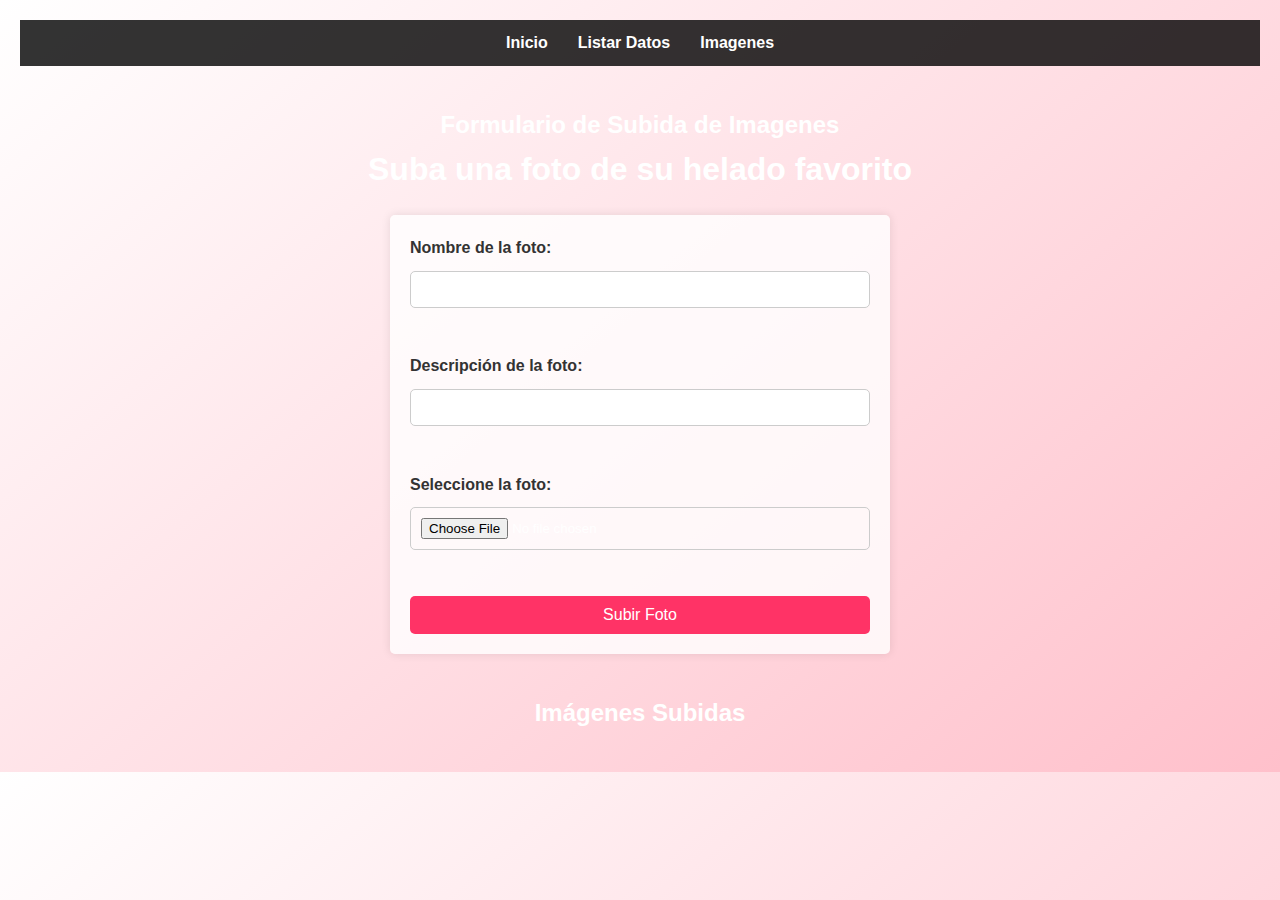
<file: pagina_principal/imagenes.html>
<!DOCTYPE html>
<html lang="es">
<head>
    <meta charset="UTF-8">
    <meta name="viewport" content="width=device-width, initial-scale=1.0">
    <title>Formulario de Subida de Foto</title>
    <link rel="stylesheet" href="css/estiloImagenes.css">

</head>
<body>
    <nav>
        <ul>
            <li><a href="index.html">Inicio</a></li>
            <li><a href="listardatos.html">Listar Datos</a></li>
            <li><a href="imagenes.html">Imagenes</a></li>
        </ul>
    </nav>
    <h2>Formulario de Subida de Imagenes</h2>
    <h1>Suba una foto de su helado favorito</h1>
    <form id="uploadForm" action="/subir_imagenes" method="post" enctype="multipart/form-data">
        <label for="nombre">Nombre de la foto:</label>
        <input type="text" id="nombre" name="nombre" required><br><br>

        <label for="descripcion">Descripción de la foto:</label>
        <input type="text" id="descripcion" name="descripcion" required><br><br>

        <label for="imagen">Seleccione la foto:</label>
        <input type="file" id="imagen" name="imagen" required><br><br>

        <input type="submit" value="Subir Foto">
    </form>

    <h2>Imágenes Subidas</h2>
    <div id="imagenesSubidas">
        <!-- Las imágenes subidas se mostrarán aquí -->
    </div>

    <script>
        // Función para cargar las imágenes al cargar la página
        window.onload = function () {
            fetch('/imagenes')
            .then(response => response.json())
            .then(data => {
                const imagenesDiv = document.getElementById('imagenesSubidas');
                data.forEach(imagen => {
                    const imgDiv = document.createElement('div');
                    imgDiv.innerHTML = 
                        '<h3>' + imagen.nombre + '</h3>' +
                        '<p>' + imagen.descripcion + '</p>' +
                        '<img src="/imagenes/' + imagen.imagen + '" alt="' + imagen.nombre + '" width="200">';
                    imagenesDiv.appendChild(imgDiv);
                });
            });
        };
    </script>
    
</body>
</html>
</file>
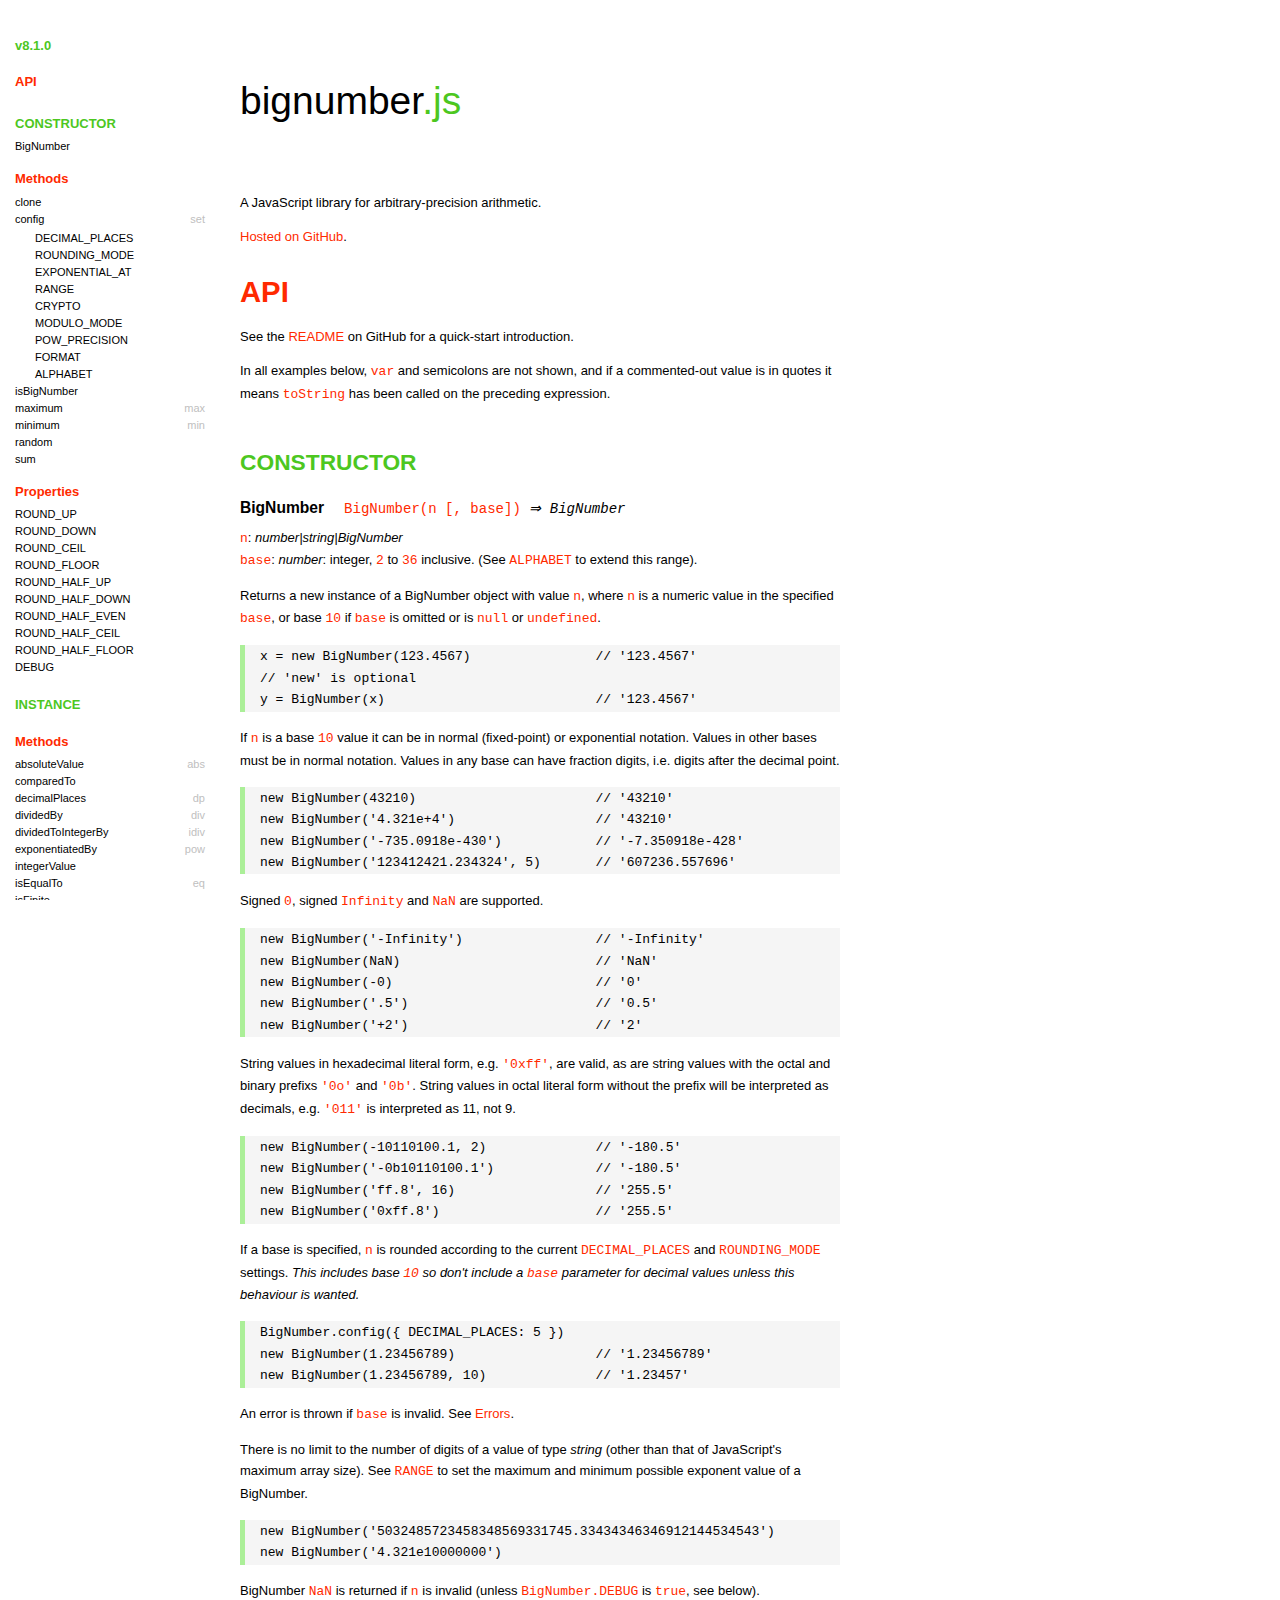
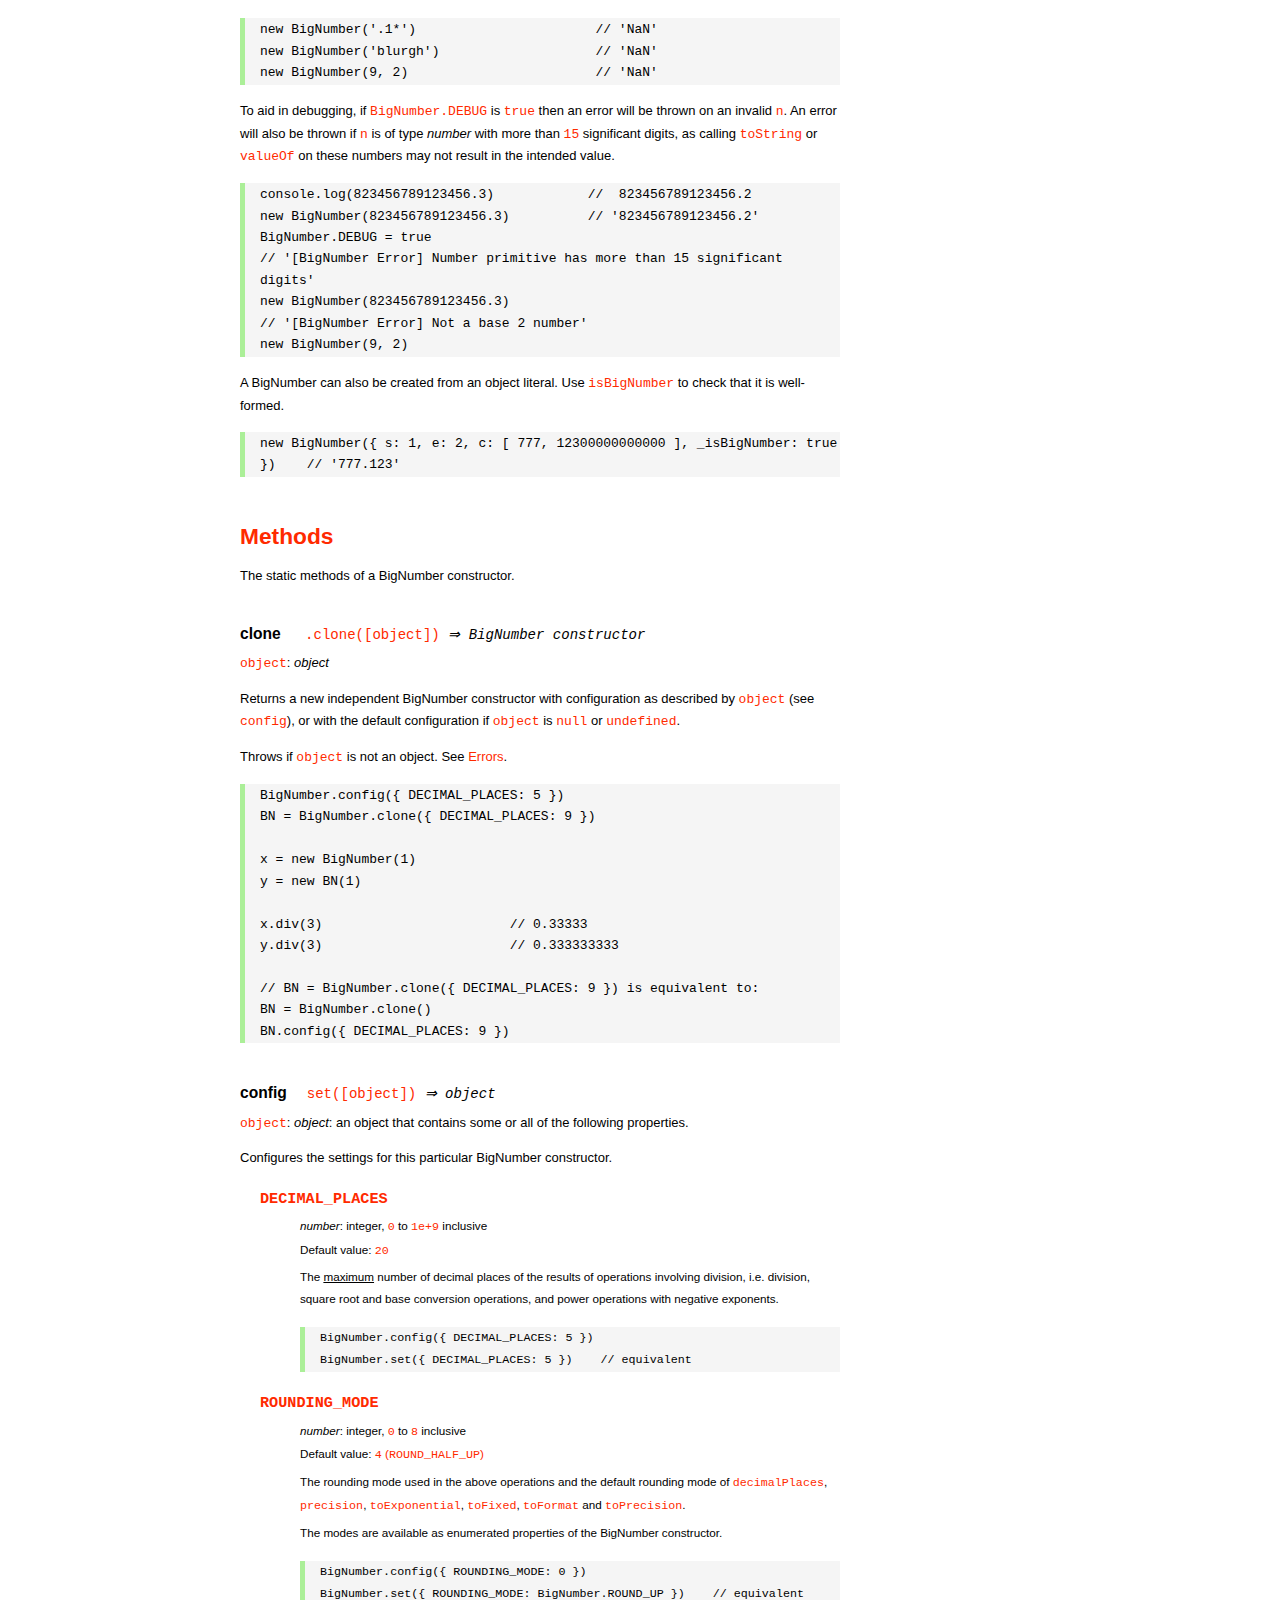
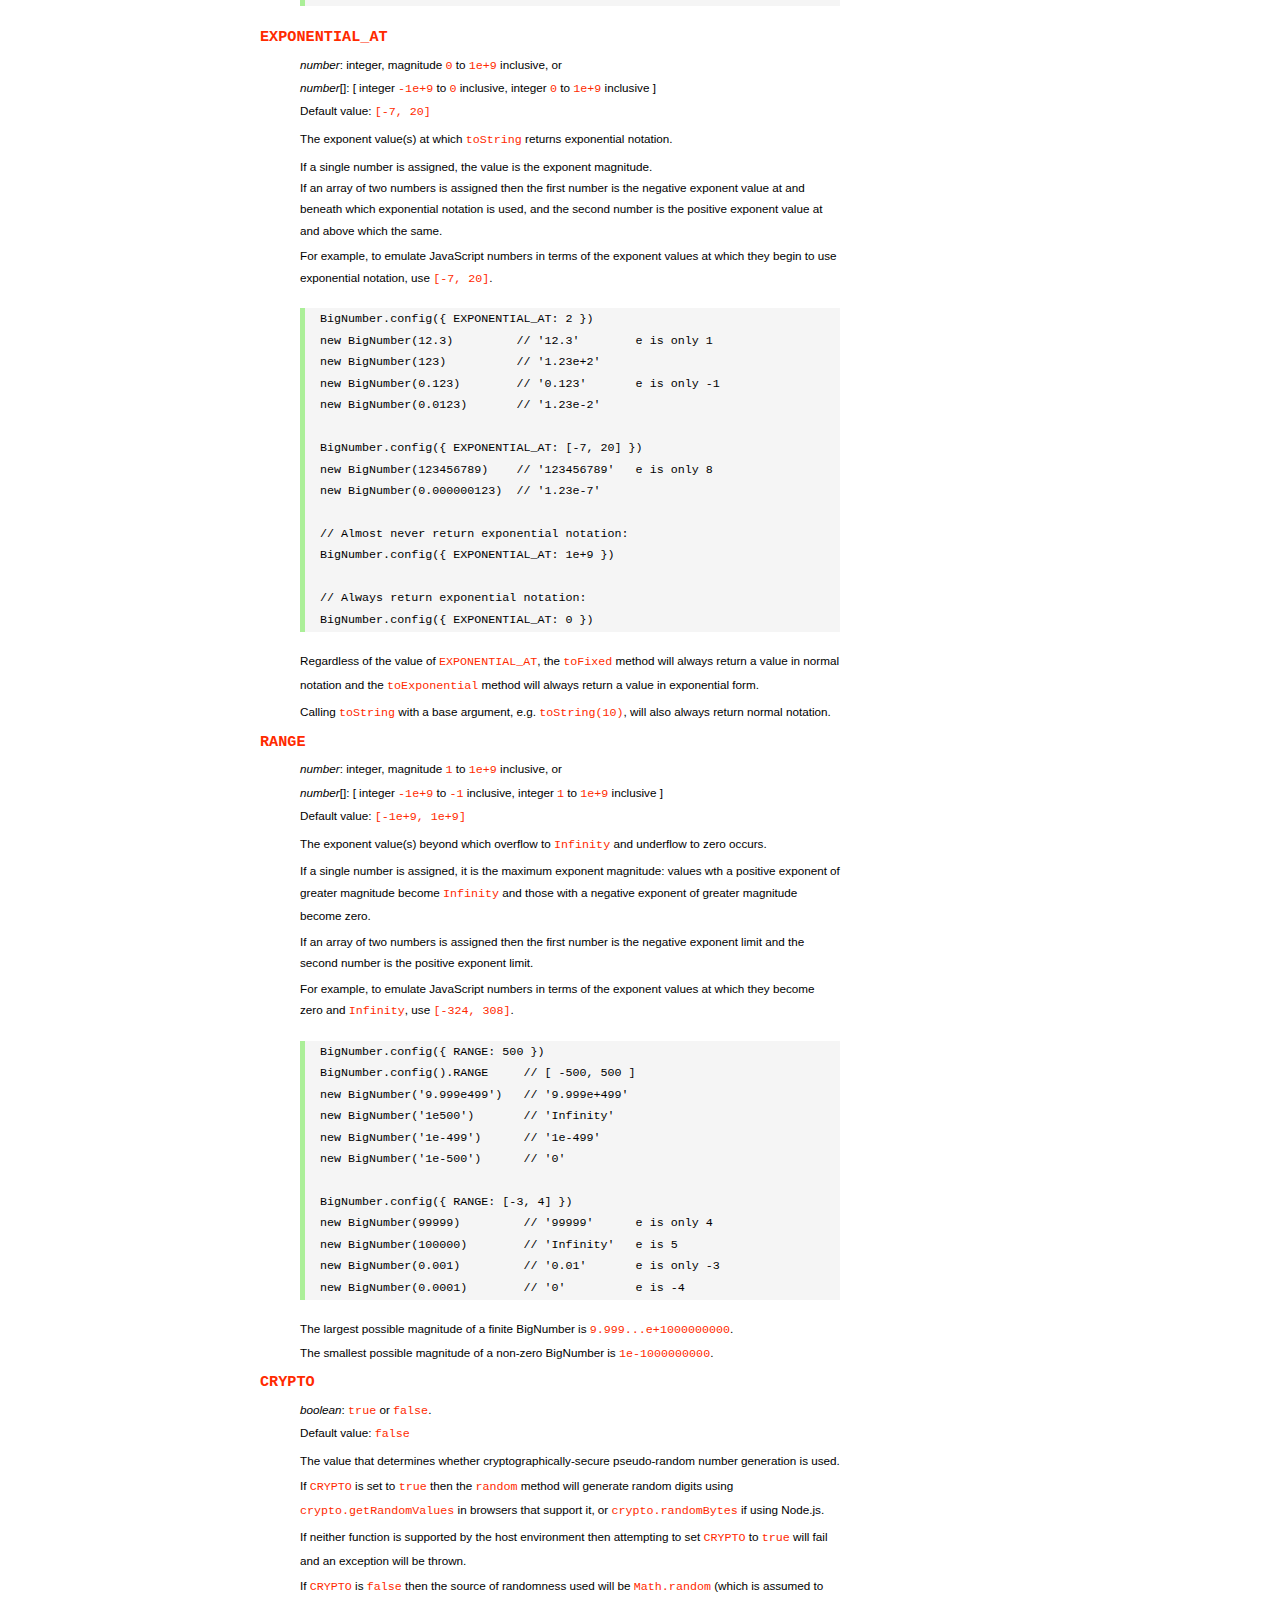
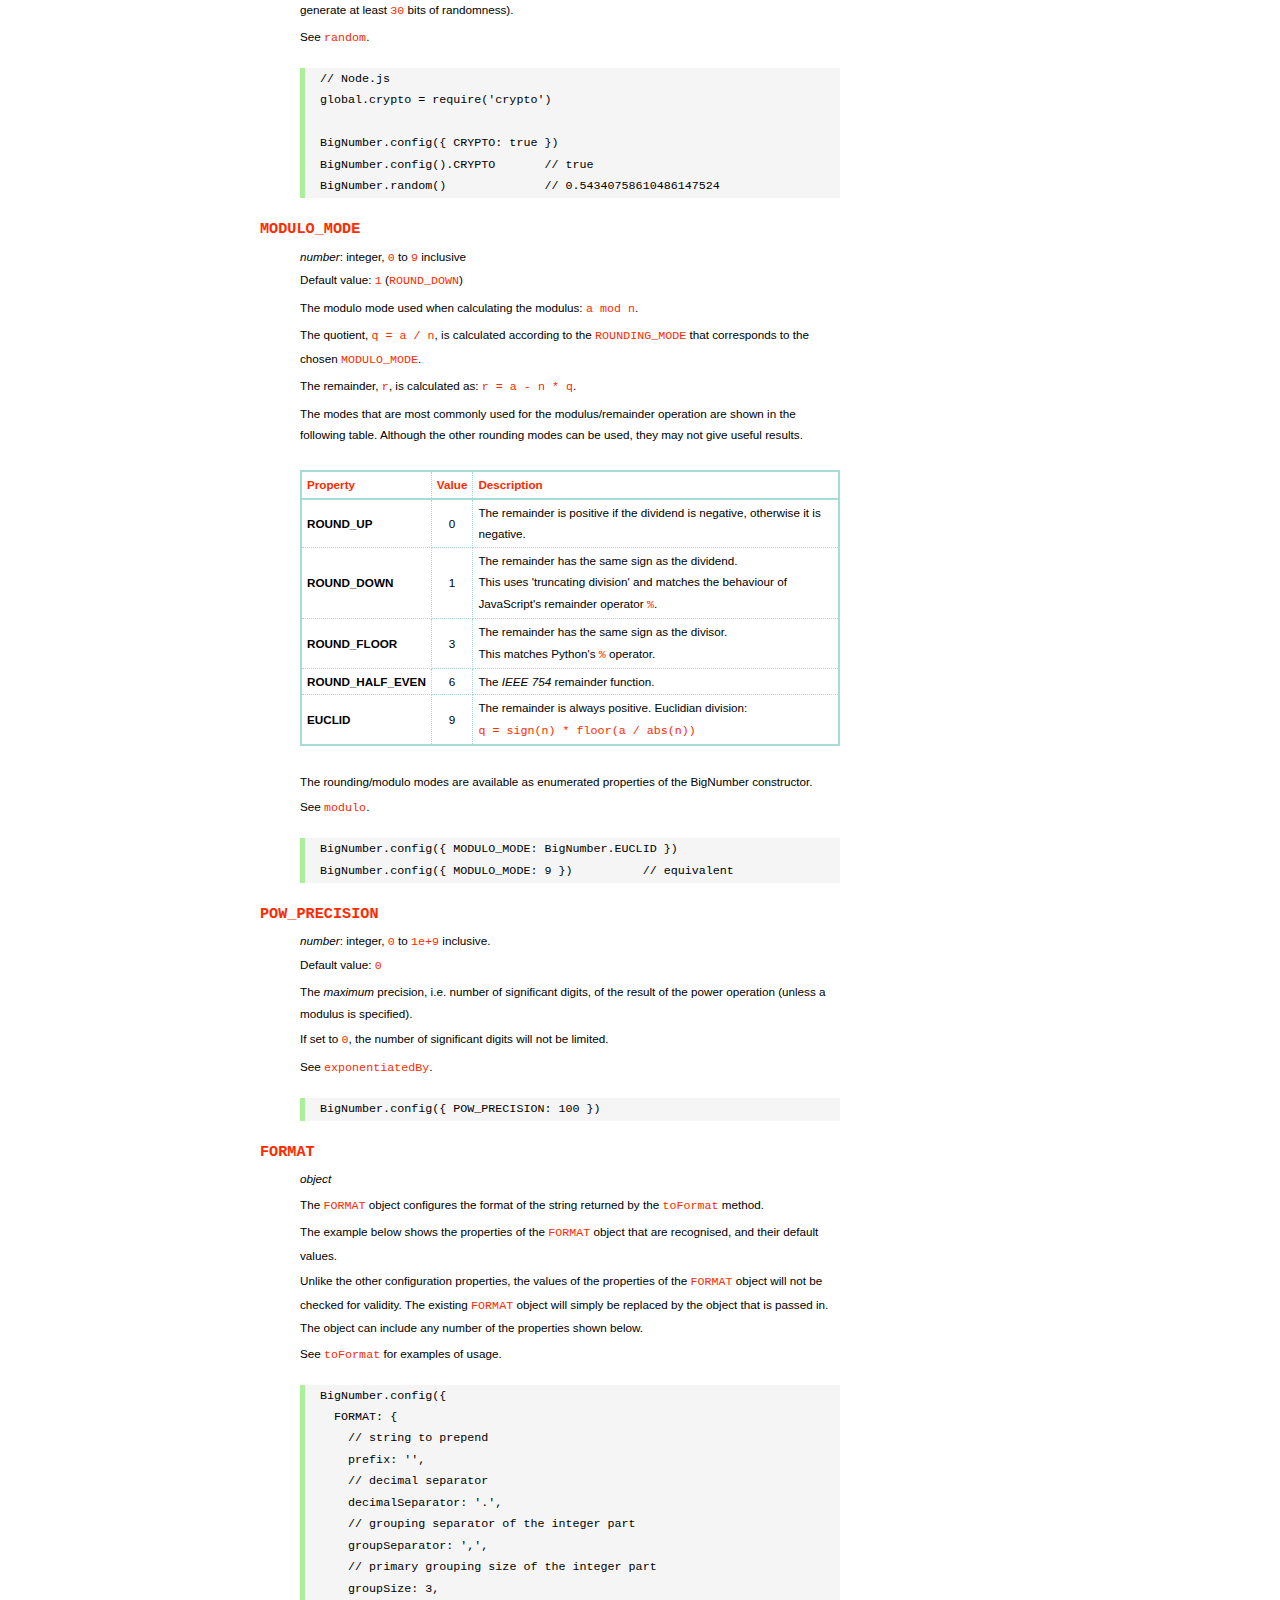
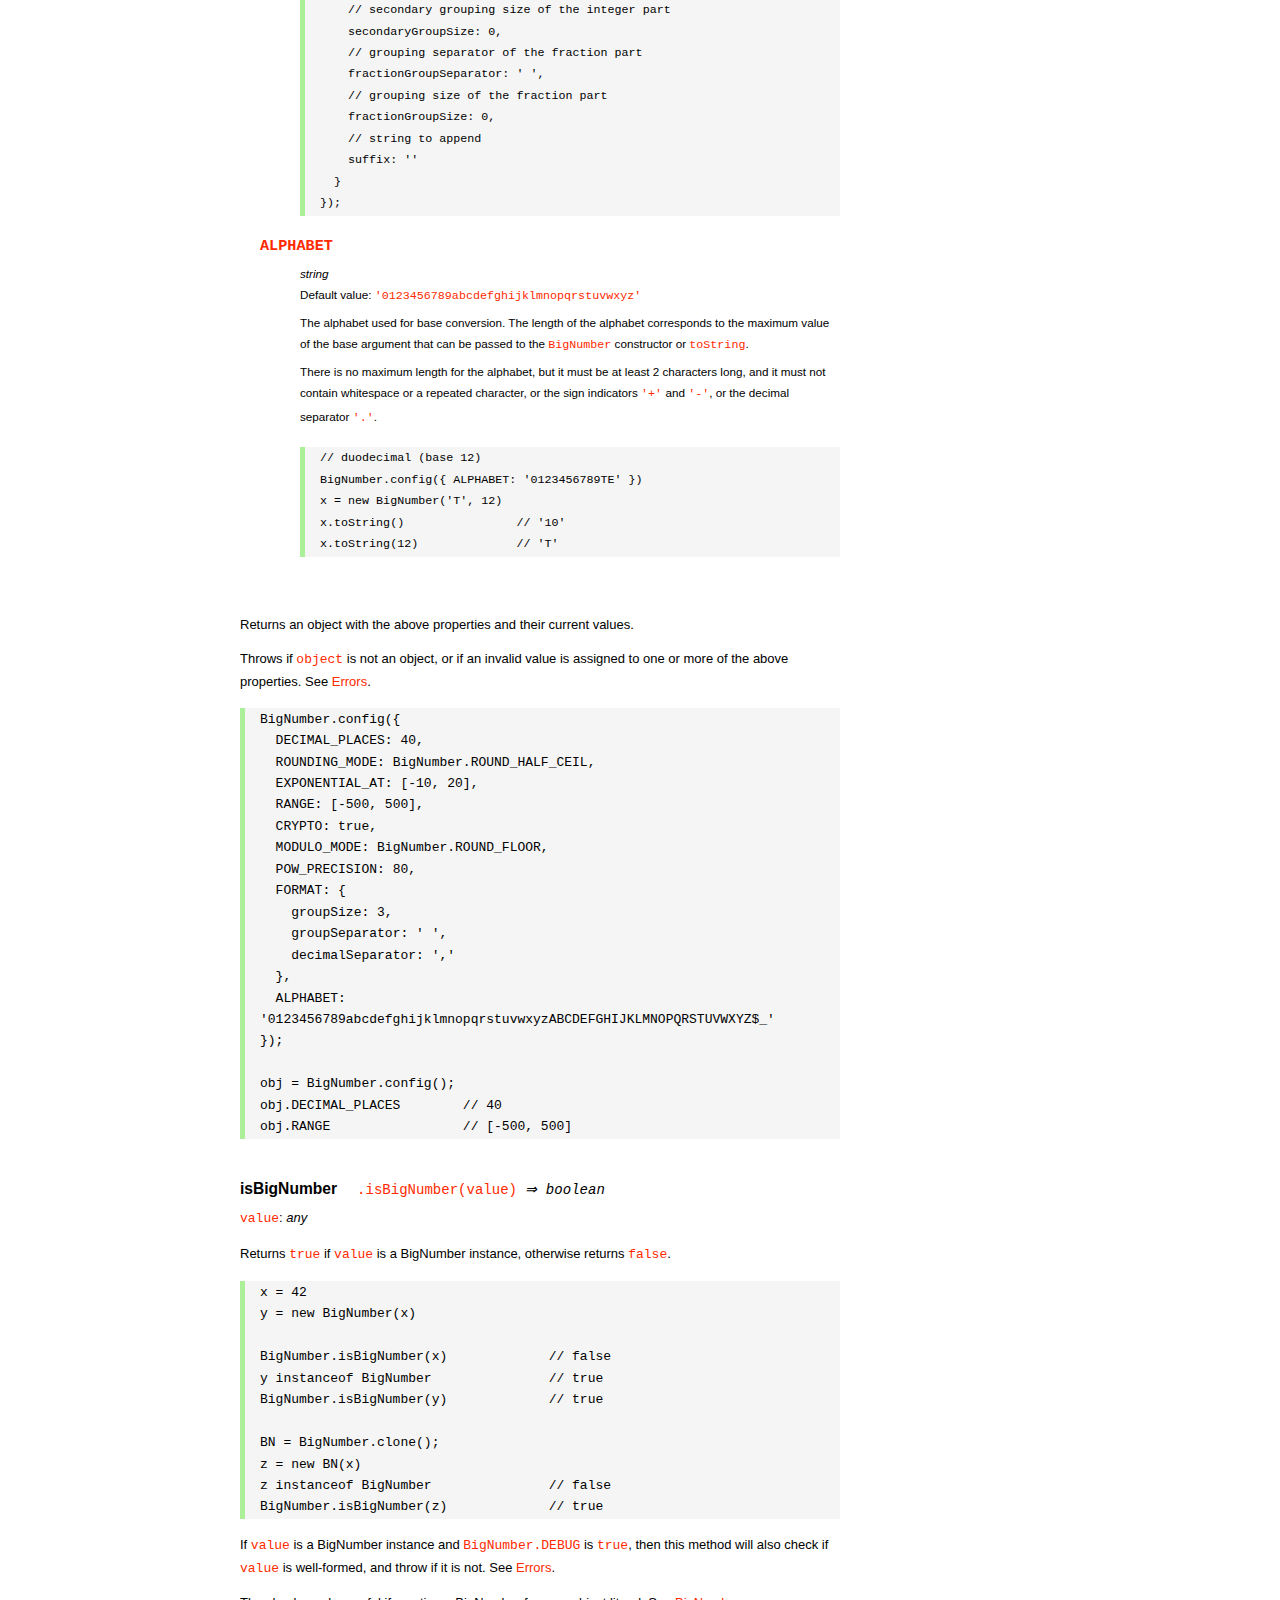
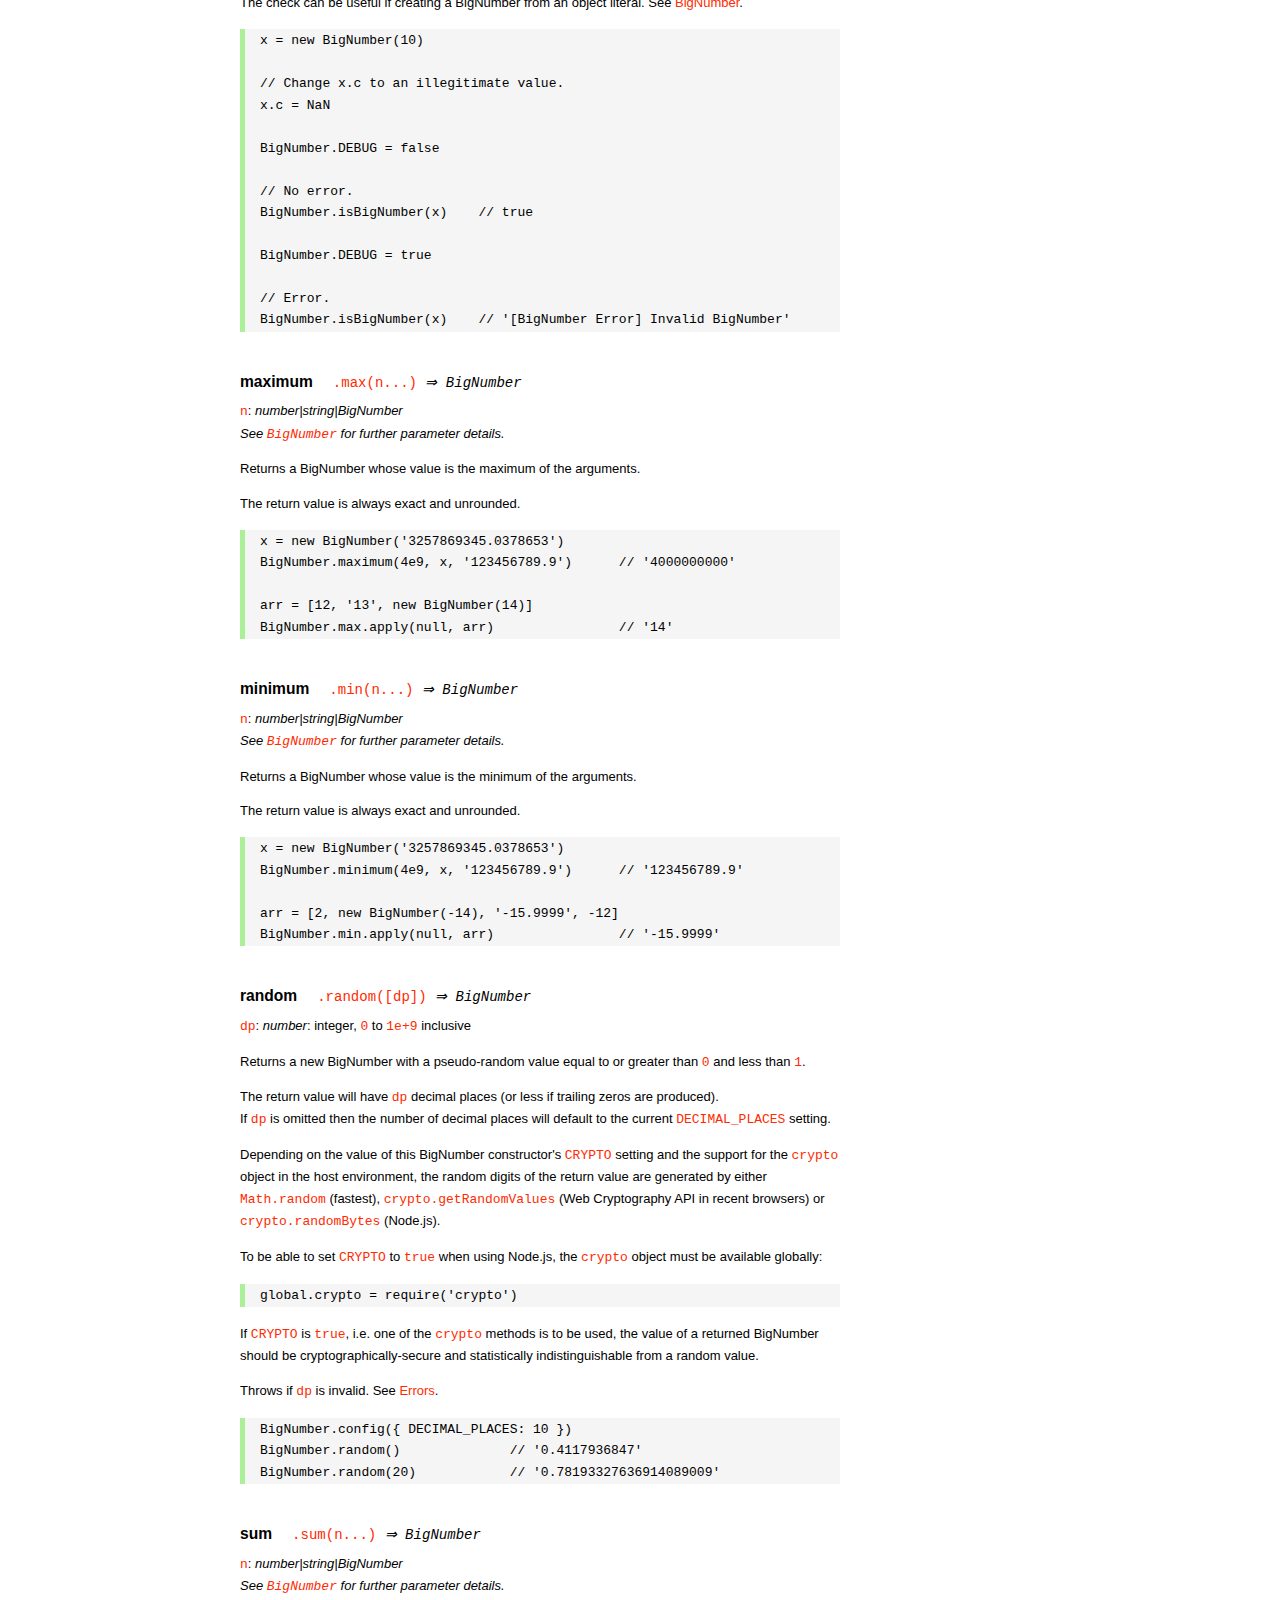
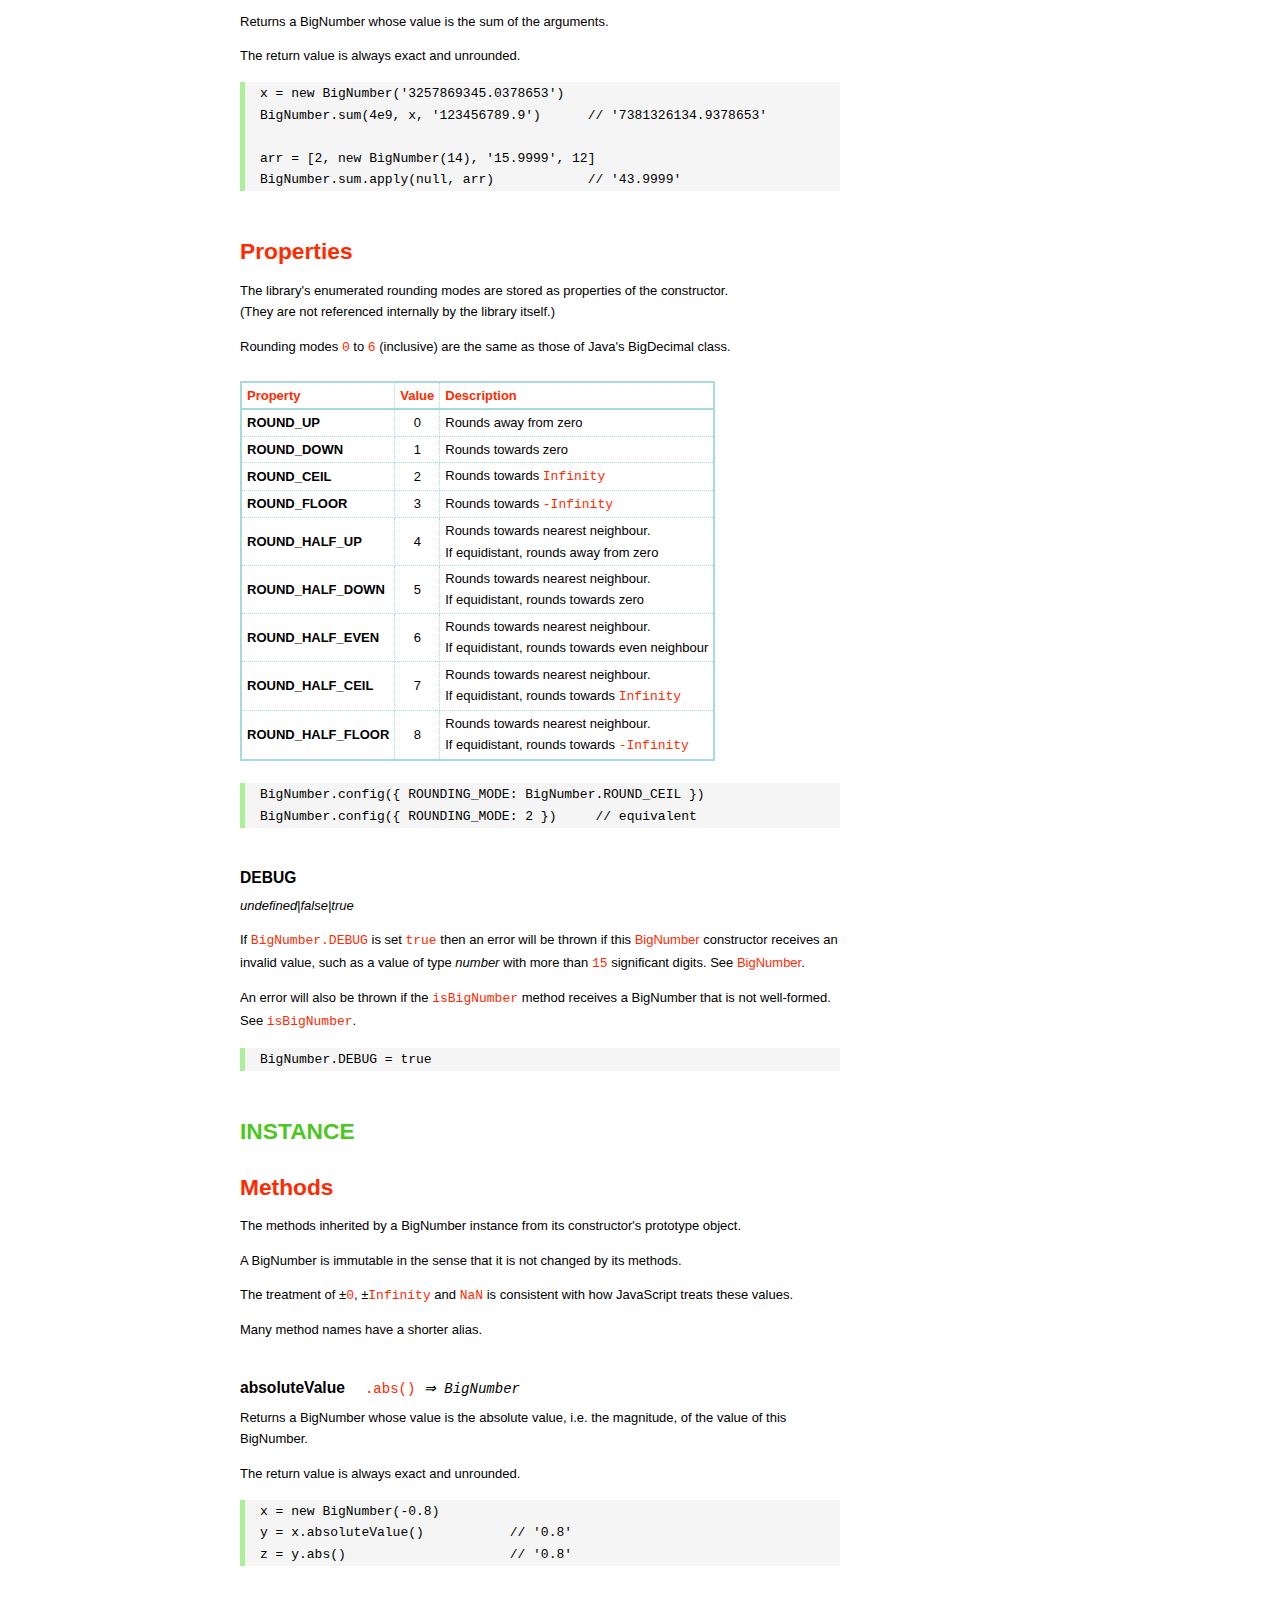
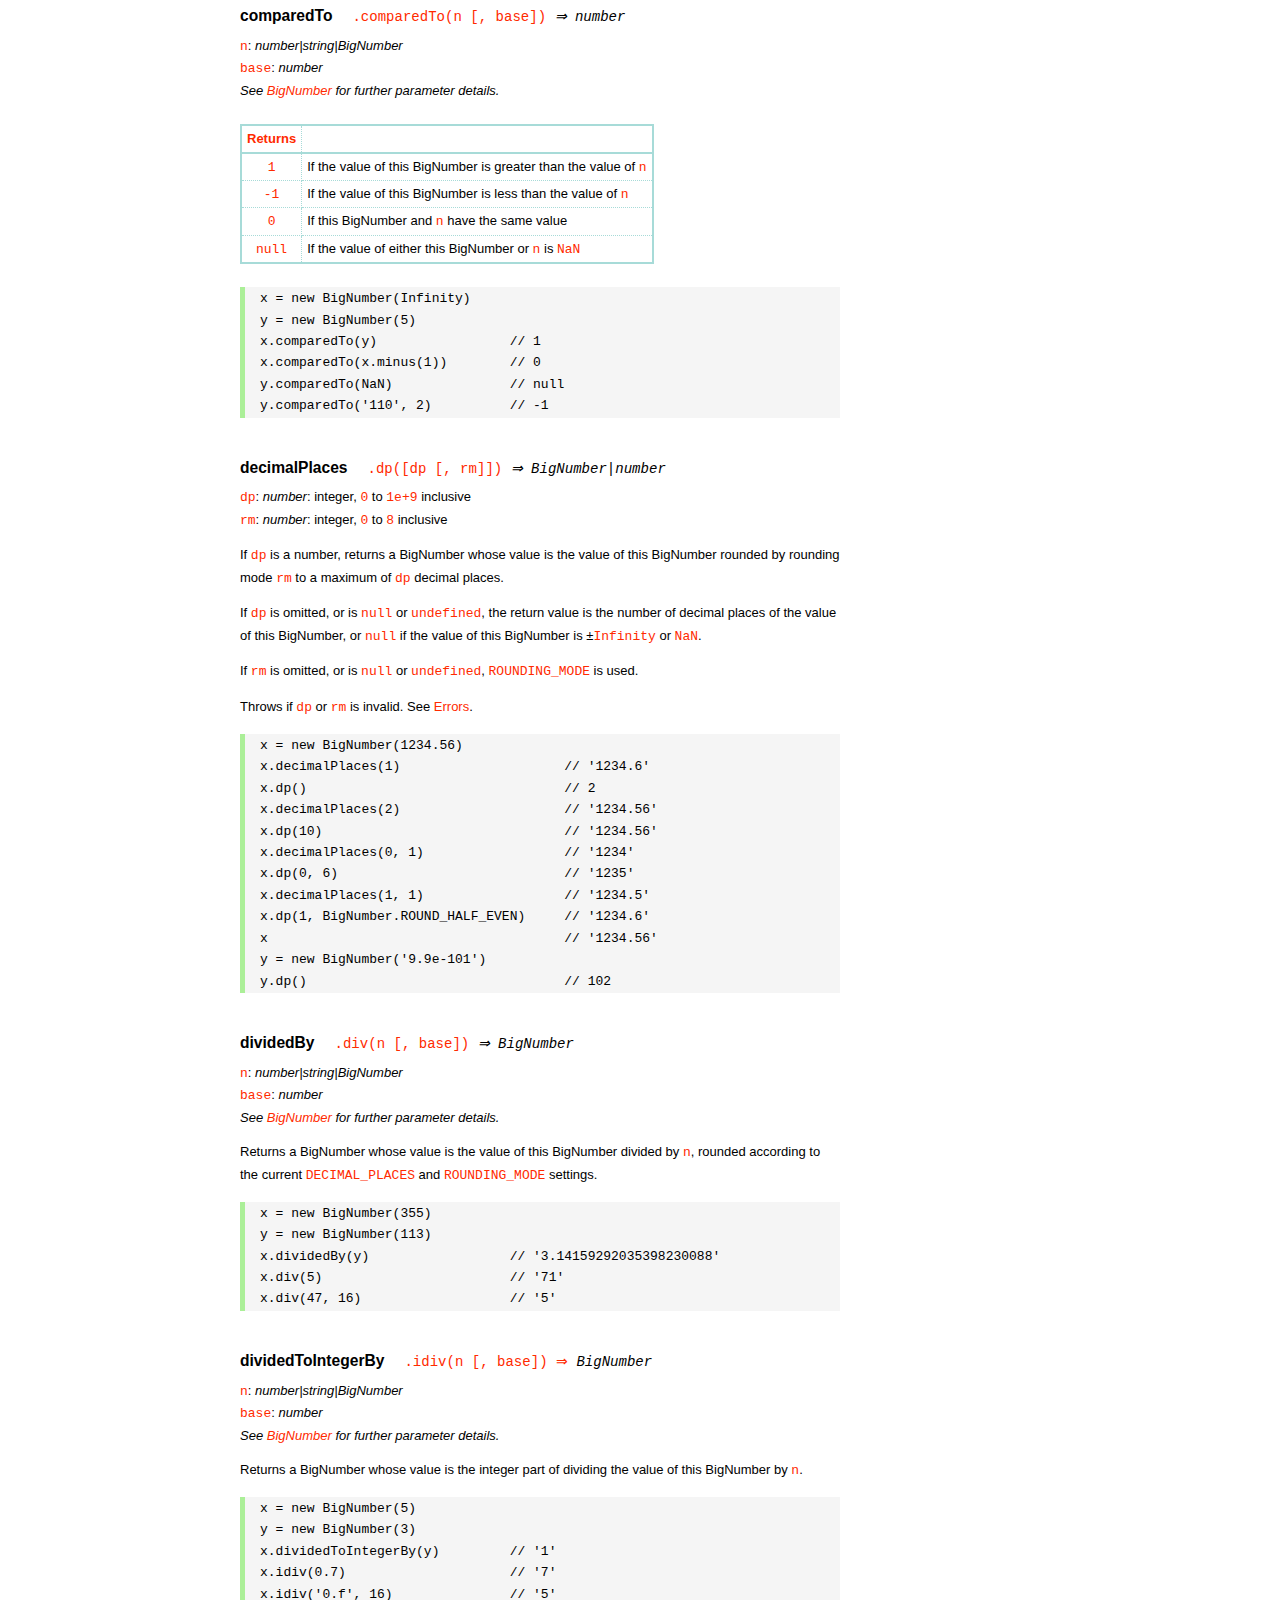
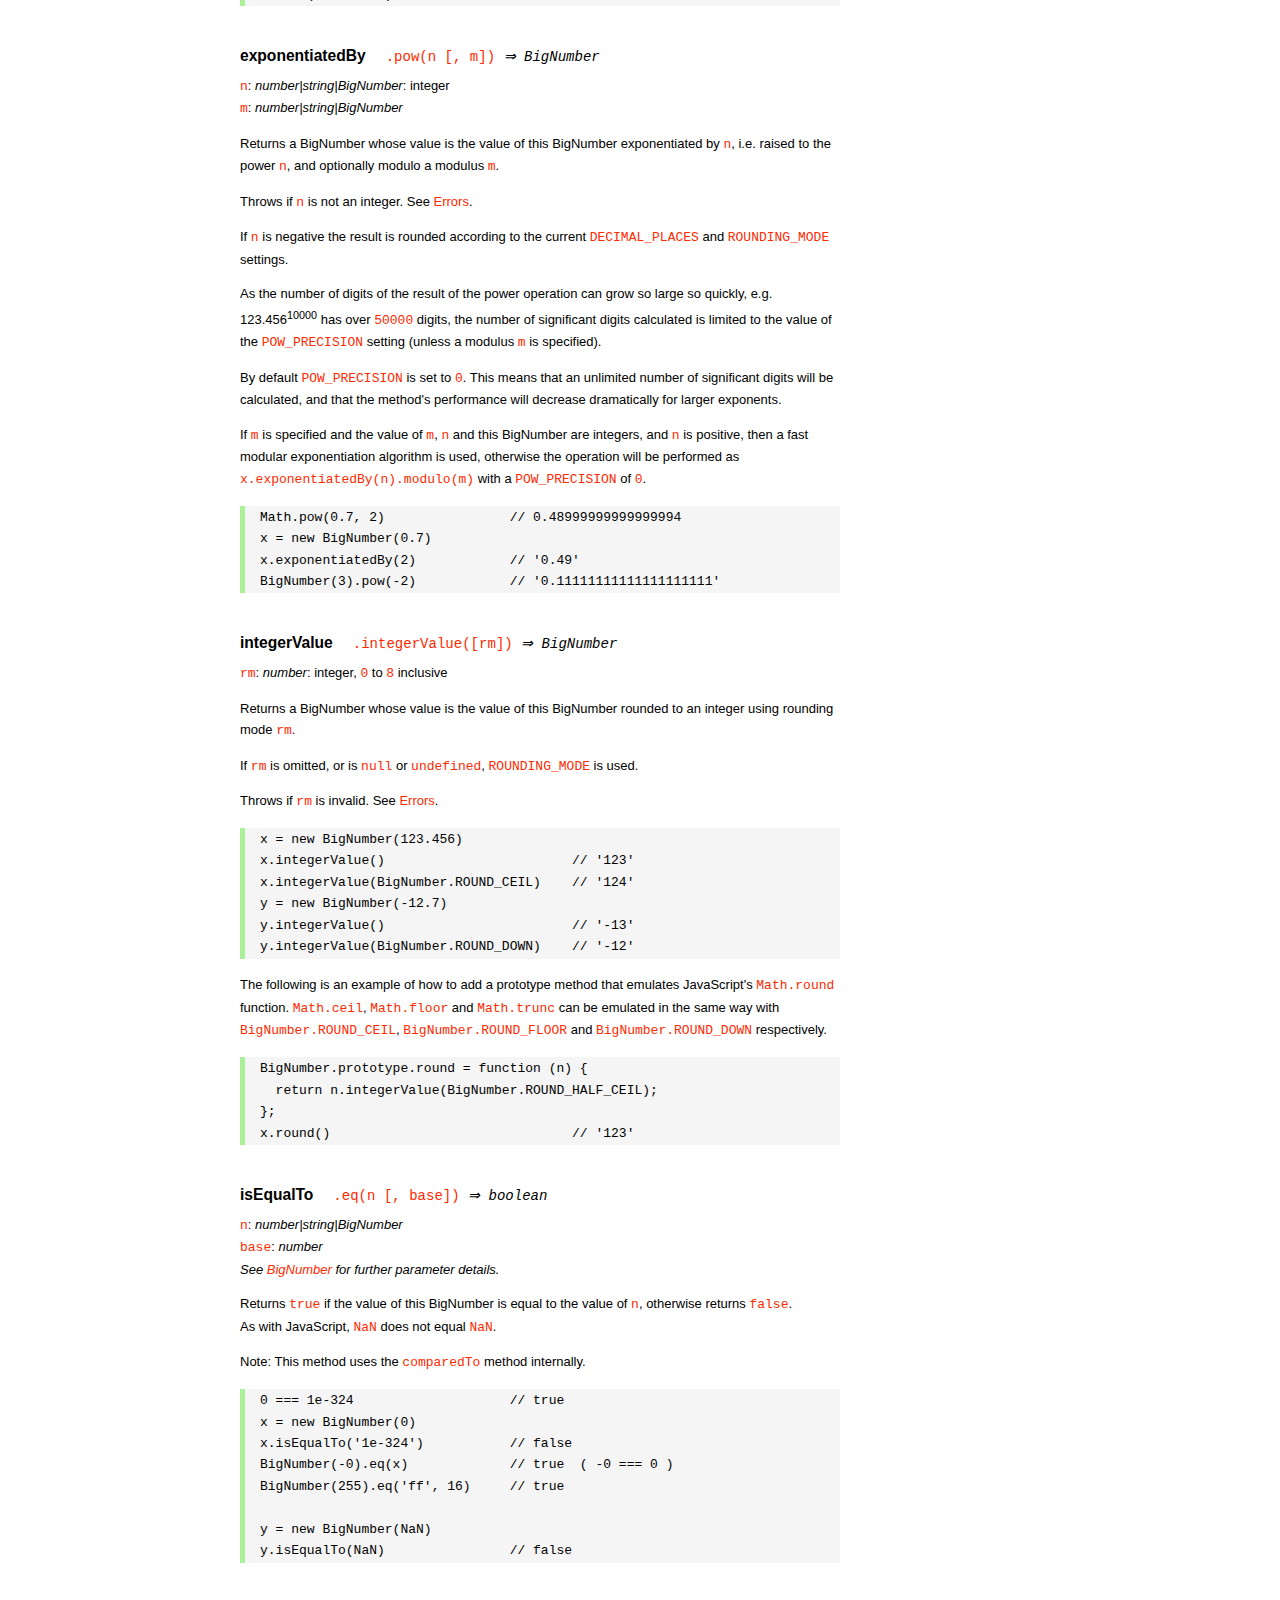
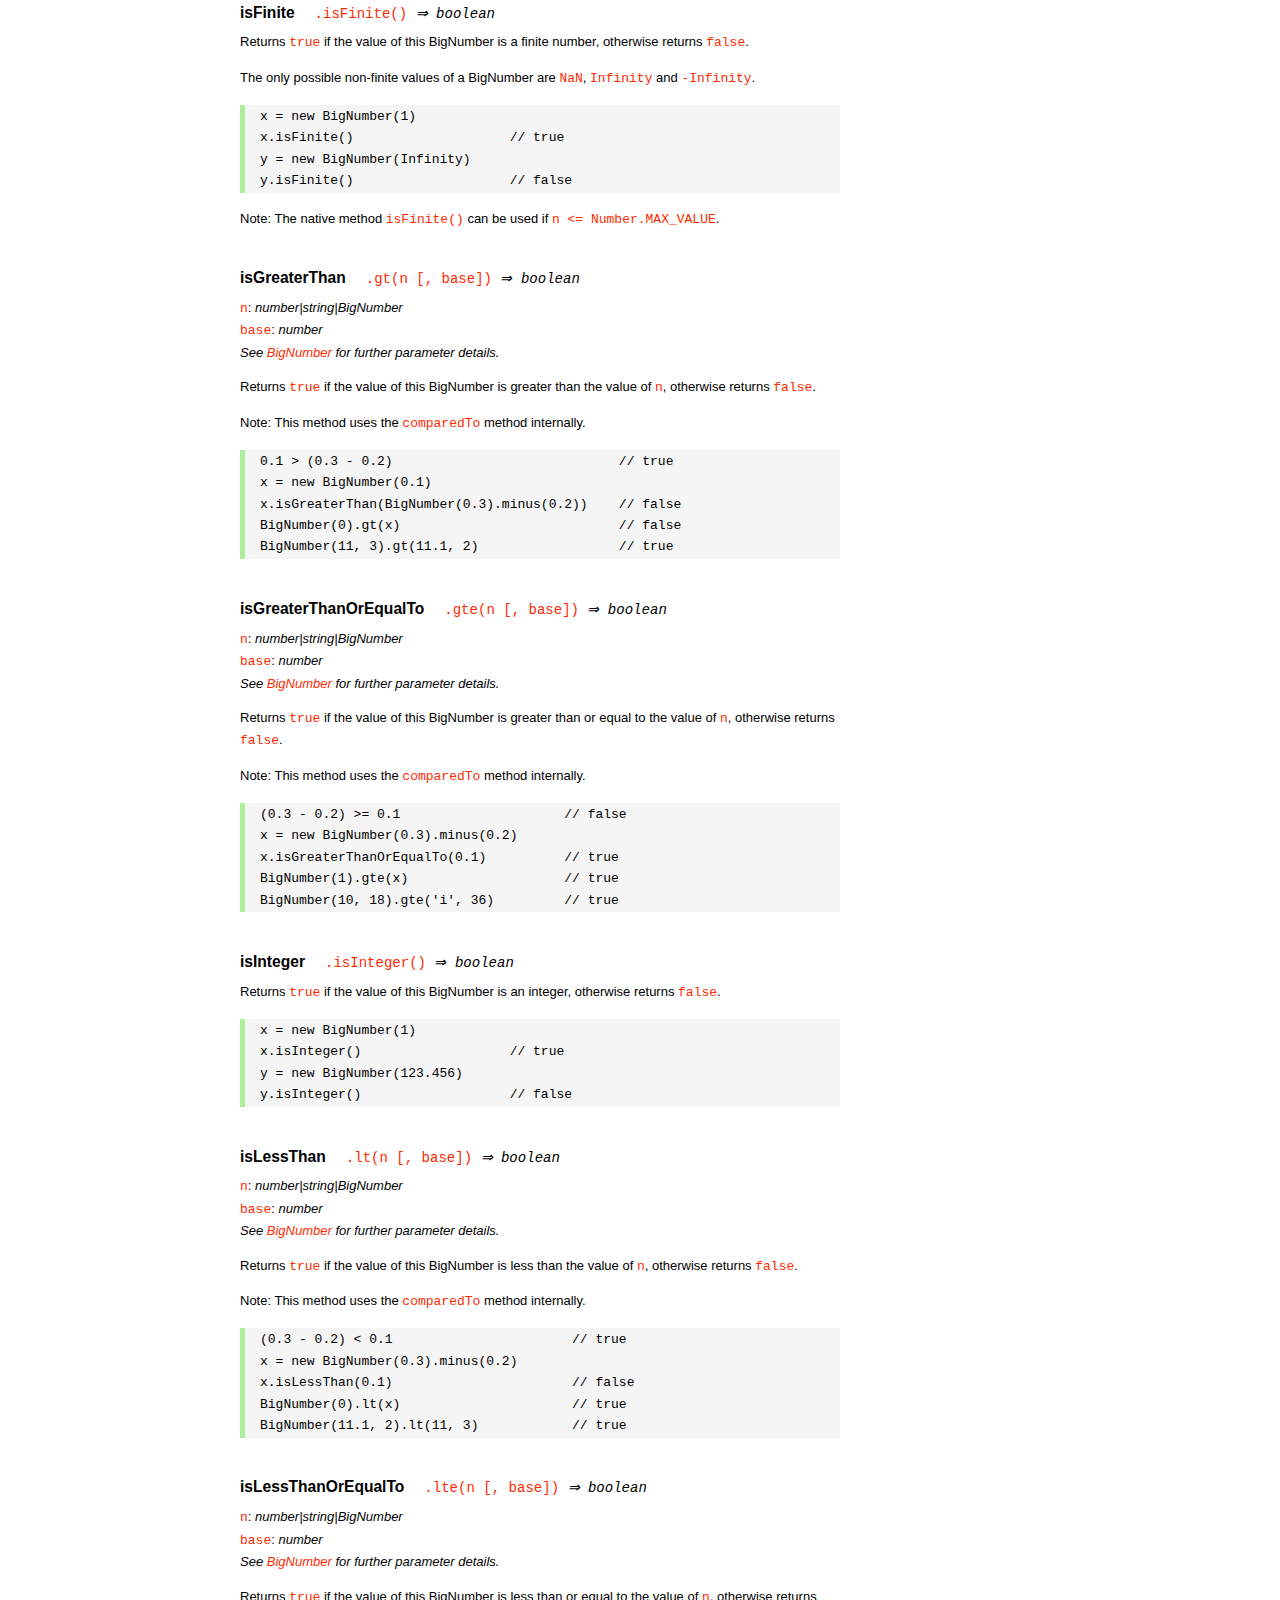
<file: node_modules/bignumber.js/doc/API.html>
<!DOCTYPE HTML>
<html>
<head>
<meta charset="utf-8">
<meta http-equiv="X-UA-Compatible" content="IE=edge">
<meta name="Author" content="M Mclaughlin">
<title>bignumber.js API</title>
<style>
html{font-size:100%}
body{background:#fff;font-family:"Helvetica Neue",Helvetica,Arial,sans-serif;font-size:13px;
  line-height:1.65em;min-height:100%;margin:0}
body,i{color:#000}
.nav{background:#fff;position:fixed;top:0;bottom:0;left:0;width:200px;overflow-y:auto;
  padding:15px 0 30px 15px}
div.container{width:600px;margin:50px 0 50px 240px}
p{margin:0 0 1em;width:600px}
pre,ul{margin:1em 0}
h1,h2,h3,h4,h5{margin:0;padding:1.5em 0 0}
h1,h2{padding:.75em 0}
h1{font:400 3em Verdana,sans-serif;color:#000;margin-bottom:1em}
h2{font-size:2.25em;color:#ff2a00}
h3{font-size:1.75em;color:#4dc71f}
h4{font-size:1.75em;color:#ff2a00;padding-bottom:.75em}
h5{font-size:1.2em;margin-bottom:.4em}
h6{font-size:1.1em;margin-bottom:0.8em;padding:0.5em 0}
dd{padding-top:.35em}
dt{padding-top:.5em}
b{font-weight:700}
dt b{font-size:1.3em}
a,a:visited{color:#ff2a00;text-decoration:none}
a:active,a:hover{outline:0;text-decoration:underline}
.nav a,.nav b,.nav a:visited{display:block;color:#ff2a00;font-weight:700; margin-top:15px}
.nav b{color:#4dc71f;margin-top:20px;cursor:default;width:auto}
ul{list-style-type:none;padding:0 0 0 20px}
.nav ul{line-height:14px;padding-left:0;margin:5px 0 0}
.nav ul a,.nav ul a:visited,span{display:inline;color:#000;font-family:Verdana,Geneva,sans-serif;
  font-size:11px;font-weight:400;margin:0}
.inset,ul.inset{margin-left:20px}
.inset{font-size:.9em}
.nav li{width:auto;margin:0 0 3px}
.alias{font-style:italic;margin-left:20px}
table{border-collapse:collapse;border-spacing:0;border:2px solid #a7dbd8;margin:1.75em 0;padding:0}
td,th{text-align:left;margin:0;padding:2px 5px;border:1px dotted #a7dbd8}
th{border-top:2px solid #a7dbd8;border-bottom:2px solid #a7dbd8;color:#ff2a00}
code,pre{font-family:Consolas, monaco, monospace;font-weight:400}
pre{background:#f5f5f5;white-space:pre-wrap;word-wrap:break-word;border-left:5px solid #abef98;
  padding:1px 0 1px 15px;margin:1.2em 0}
code,.nav-title{color:#ff2a00}
.end{margin-bottom:25px}
.centre{text-align:center}
.error-table{font-size:13px;width:100%}
#faq{margin:3em 0 0}
li span{float:right;margin-right:10px;color:#c0c0c0}
#js{font:inherit;color:#4dc71f}
</style>
</head>
<body>

  <div class="nav">

    <b>v8.1.0</b>

	<a class='nav-title' href="#">API</a>

    <b> CONSTRUCTOR </b>
    <ul>
      <li><a href="#bignumber">BigNumber</a></li>
    </ul>

    <a href="#methods">Methods</a>
    <ul>
      <li><a href="#clone">clone</a></li>
      <li><a href="#config" >config</a><span>set</span></li>
      <li>
        <ul class="inset">
          <li><a href="#decimal-places">DECIMAL_PLACES</a></li>
          <li><a href="#rounding-mode" >ROUNDING_MODE</a></li>
          <li><a href="#exponential-at">EXPONENTIAL_AT</a></li>
          <li><a href="#range"         >RANGE</a></li>
          <li><a href="#crypto"        >CRYPTO</a></li>
          <li><a href="#modulo-mode"   >MODULO_MODE</a></li>
          <li><a href="#pow-precision" >POW_PRECISION</a></li>
          <li><a href="#format"        >FORMAT</a></li>
          <li><a href="#alphabet"      >ALPHABET</a></li>
        </ul>
      </li>
      <li><a href="#isBigNumber">isBigNumber</a></li>
      <li><a href="#max"        >maximum</a><span>max</span></li>
      <li><a href="#min"        >minimum</a><span>min</span></li>
      <li><a href="#random"     >random</a></li>
      <li><a href="#sum"        >sum</a></li>
    </ul>

    <a href="#constructor-properties">Properties</a>
    <ul>
      <li><a href="#round-up"        >ROUND_UP</a></li>
      <li><a href="#round-down"      >ROUND_DOWN</a></li>
      <li><a href="#round-ceil"      >ROUND_CEIL</a></li>
      <li><a href="#round-floor"     >ROUND_FLOOR</a></li>
      <li><a href="#round-half-up"   >ROUND_HALF_UP</a></li>
      <li><a href="#round-half-down" >ROUND_HALF_DOWN</a></li>
      <li><a href="#round-half-even" >ROUND_HALF_EVEN</a></li>
      <li><a href="#round-half-ceil" >ROUND_HALF_CEIL</a></li>
      <li><a href="#round-half-floor">ROUND_HALF_FLOOR</a></li>
      <li><a href="#debug"           >DEBUG</a></li>
    </ul>

    <b> INSTANCE </b>

    <a href="#prototype-methods">Methods</a>
    <ul>
      <li><a href="#abs"    >absoluteValue         </a><span>abs</span>  </li>
      <li><a href="#cmp"    >comparedTo            </a>                  </li>
      <li><a href="#dp"     >decimalPlaces         </a><span>dp</span>   </li>
      <li><a href="#div"    >dividedBy             </a><span>div</span>  </li>
      <li><a href="#divInt" >dividedToIntegerBy    </a><span>idiv</span> </li>
      <li><a href="#pow"    >exponentiatedBy       </a><span>pow</span>  </li>
      <li><a href="#int"    >integerValue          </a>                  </li>
      <li><a href="#eq"     >isEqualTo             </a><span>eq</span>   </li>
      <li><a href="#isF"    >isFinite              </a>                  </li>
      <li><a href="#gt"     >isGreaterThan         </a><span>gt</span>   </li>
      <li><a href="#gte"    >isGreaterThanOrEqualTo</a><span>gte</span>  </li>
      <li><a href="#isInt"  >isInteger             </a>                  </li>
      <li><a href="#lt"     >isLessThan            </a><span>lt</span>   </li>
      <li><a href="#lte"    >isLessThanOrEqualTo   </a><span>lte</span>  </li>
      <li><a href="#isNaN"  >isNaN                 </a>                  </li>
      <li><a href="#isNeg"  >isNegative            </a>                  </li>
      <li><a href="#isPos"  >isPositive            </a>                  </li>
      <li><a href="#isZ"    >isZero                </a>                  </li>
      <li><a href="#minus"  >minus                 </a>                  </li>
      <li><a href="#mod"    >modulo                </a><span>mod</span>  </li>
      <li><a href="#times"  >multipliedBy          </a><span>times</span></li>
      <li><a href="#neg"    >negated               </a>                  </li>
      <li><a href="#plus"   >plus                  </a>                  </li>
      <li><a href="#sd"     >precision             </a><span>sd</span>   </li>
      <li><a href="#shift"  >shiftedBy             </a>                  </li>
      <li><a href="#sqrt"   >squareRoot            </a><span>sqrt</span> </li>
      <li><a href="#toE"    >toExponential         </a>                  </li>
      <li><a href="#toFix"  >toFixed               </a>                  </li>
      <li><a href="#toFor"  >toFormat              </a>                  </li>
      <li><a href="#toFr"   >toFraction            </a>                  </li>
      <li><a href="#toJSON" >toJSON                </a>                  </li>
      <li><a href="#toN"    >toNumber              </a>                  </li>
      <li><a href="#toP"    >toPrecision           </a>                  </li>
      <li><a href="#toS"    >toString              </a>                  </li>
      <li><a href="#valueOf">valueOf               </a>                  </li>
    </ul>

    <a href="#instance-properties">Properties</a>
    <ul>
      <li><a href="#coefficient">c: coefficient</a></li>
      <li><a href="#exponent"   >e: exponent</a></li>
      <li><a href="#sign"       >s: sign</a></li>
    </ul>

    <a href="#zero-nan-infinity">Zero, NaN &amp; Infinity</a>
    <a href="#Errors">Errors</a>
    <a href="#type-coercion">Type coercion</a>
    <a class='end' href="#faq">FAQ</a>

  </div>

  <div class="container">

    <h1>bignumber<span id='js'>.js</span></h1>

    <p>A JavaScript library for arbitrary-precision arithmetic.</p>
    <p><a href="https://github.com/MikeMcl/bignumber.js">Hosted on GitHub</a>. </p>

    <h2>API</h2>

    <p>
      See the <a href='https://github.com/MikeMcl/bignumber.js'>README</a> on GitHub for a
      quick-start introduction.
    </p>
    <p>
      In all examples below, <code>var</code> and semicolons are not shown, and if a commented-out
      value is in quotes it means <code>toString</code> has been called on the preceding expression.
    </p>


    <h3>CONSTRUCTOR</h3>


    <h5 id="bignumber">
      BigNumber<code class='inset'>BigNumber(n [, base]) <i>&rArr; BigNumber</i></code>
    </h5>
    <p>
      <code>n</code>: <i>number|string|BigNumber</i><br />
      <code>base</code>: <i>number</i>: integer, <code>2</code> to <code>36</code> inclusive. (See
      <a href='#alphabet'><code>ALPHABET</code></a> to extend this range).
    </p>
    <p>
      Returns a new instance of a BigNumber object with value <code>n</code>, where <code>n</code>
      is a numeric value in the specified <code>base</code>, or base <code>10</code> if
      <code>base</code> is omitted or is <code>null</code> or <code>undefined</code>.
    </p>
    <pre>
x = new BigNumber(123.4567)                // '123.4567'
// 'new' is optional
y = BigNumber(x)                           // '123.4567'</pre>
    <p>
      If <code>n</code> is a base <code>10</code> value it can be in normal (fixed-point) or
      exponential notation. Values in other bases must be in normal notation. Values in any base can
      have fraction digits, i.e. digits after the decimal point.
    </p>
    <pre>
new BigNumber(43210)                       // '43210'
new BigNumber('4.321e+4')                  // '43210'
new BigNumber('-735.0918e-430')            // '-7.350918e-428'
new BigNumber('123412421.234324', 5)       // '607236.557696'</pre>
    <p>
      Signed <code>0</code>, signed <code>Infinity</code> and <code>NaN</code> are supported.
    </p>
    <pre>
new BigNumber('-Infinity')                 // '-Infinity'
new BigNumber(NaN)                         // 'NaN'
new BigNumber(-0)                          // '0'
new BigNumber('.5')                        // '0.5'
new BigNumber('+2')                        // '2'</pre>
    <p>
      String values in hexadecimal literal form, e.g. <code>'0xff'</code>, are valid, as are
      string values with the octal and binary prefixs <code>'0o'</code> and <code>'0b'</code>.
      String values in octal literal form without the prefix will be interpreted as
      decimals, e.g. <code>'011'</code> is interpreted as 11, not 9.
    </p>
    <pre>
new BigNumber(-10110100.1, 2)              // '-180.5'
new BigNumber('-0b10110100.1')             // '-180.5'
new BigNumber('ff.8', 16)                  // '255.5'
new BigNumber('0xff.8')                    // '255.5'</pre>
    <p>
      If a base is specified, <code>n</code> is rounded according to the current
      <a href='#decimal-places'><code>DECIMAL_PLACES</code></a> and
      <a href='#rounding-mode'><code>ROUNDING_MODE</code></a> settings. <em>This includes base
      <code>10</code> so don't include a <code>base</code> parameter for decimal values unless
      this behaviour is wanted.</em>
    </p>
    <pre>BigNumber.config({ DECIMAL_PLACES: 5 })
new BigNumber(1.23456789)                  // '1.23456789'
new BigNumber(1.23456789, 10)              // '1.23457'</pre>
    <p>An error is thrown if <code>base</code> is invalid. See <a href='#Errors'>Errors</a>.</p>
    <p>
      There is no limit to the number of digits of a value of type <em>string</em> (other than
      that of JavaScript's maximum array size). See <a href='#range'><code>RANGE</code></a> to set
      the maximum and minimum possible exponent value of a BigNumber.
    </p>
    <pre>
new BigNumber('5032485723458348569331745.33434346346912144534543')
new BigNumber('4.321e10000000')</pre>
    <p>BigNumber <code>NaN</code> is returned if <code>n</code> is invalid
    (unless <code>BigNumber.DEBUG</code> is <code>true</code>, see below).</p>
    <pre>
new BigNumber('.1*')                       // 'NaN'
new BigNumber('blurgh')                    // 'NaN'
new BigNumber(9, 2)                        // 'NaN'</pre>
    <p>
      To aid in debugging, if <code>BigNumber.DEBUG</code> is <code>true</code> then an error will
      be thrown on an invalid <code>n</code>. An error will also be thrown if <code>n</code> is of
      type <em>number</em> with more than <code>15</code> significant digits, as calling
      <code><a href='#toS'>toString</a></code> or <code><a href='#valueOf'>valueOf</a></code> on
      these numbers may not result in the intended value.
    </p>
      <pre>
console.log(823456789123456.3)            //  823456789123456.2
new BigNumber(823456789123456.3)          // '823456789123456.2'
BigNumber.DEBUG = true
// '[BigNumber Error] Number primitive has more than 15 significant digits'
new BigNumber(823456789123456.3)
// '[BigNumber Error] Not a base 2 number'
new BigNumber(9, 2)</pre>
    <p>
      A BigNumber can also be created from an object literal.
      Use <code><a href='#isBigNumber'>isBigNumber</a></code> to check that it is well-formed.
    </p>
    <pre>new BigNumber({ s: 1, e: 2, c: [ 777, 12300000000000 ], _isBigNumber: true })    // '777.123'</pre>




    <h4 id="methods">Methods</h4>
     <p>The static methods of a BigNumber constructor.</p>




    <h5 id="clone">clone
      <code class='inset'>.clone([object]) <i>&rArr; BigNumber constructor</i></code>
    </h5>
    <p><code>object</code>: <i>object</i></p>
    <p>
      Returns a new independent BigNumber constructor with configuration as described by
      <code>object</code> (see <a href='#config'><code>config</code></a>), or with the default
      configuration if <code>object</code> is <code>null</code> or <code>undefined</code>.
    </p>
    <p>
      Throws if <code>object</code> is not an object. See <a href='#Errors'>Errors</a>.
    </p>
    <pre>BigNumber.config({ DECIMAL_PLACES: 5 })
BN = BigNumber.clone({ DECIMAL_PLACES: 9 })

x = new BigNumber(1)
y = new BN(1)

x.div(3)                        // 0.33333
y.div(3)                        // 0.333333333

// BN = BigNumber.clone({ DECIMAL_PLACES: 9 }) is equivalent to:
BN = BigNumber.clone()
BN.config({ DECIMAL_PLACES: 9 })</pre>



    <h5 id="config">config<code class='inset'>set([object]) <i>&rArr; object</i></code></h5>
    <p>
      <code>object</code>: <i>object</i>: an object that contains some or all of the following
      properties.
    </p>
    <p>Configures the settings for this particular BigNumber constructor.</p>

    <dl class='inset'>
      <dt id="decimal-places"><code><b>DECIMAL_PLACES</b></code></dt>
      <dd>
        <i>number</i>: integer, <code>0</code> to <code>1e+9</code> inclusive<br />
        Default value: <code>20</code>
      </dd>
      <dd>
        The <u>maximum</u> number of decimal places of the results of operations involving
        division, i.e. division, square root and base conversion operations, and power
        operations with negative exponents.<br />
      </dd>
      <dd>
      <pre>BigNumber.config({ DECIMAL_PLACES: 5 })
BigNumber.set({ DECIMAL_PLACES: 5 })    // equivalent</pre>
      </dd>



      <dt id="rounding-mode"><code><b>ROUNDING_MODE</b></code></dt>
      <dd>
        <i>number</i>: integer, <code>0</code> to <code>8</code> inclusive<br />
        Default value: <code>4</code> <a href="#round-half-up">(<code>ROUND_HALF_UP</code>)</a>
      </dd>
      <dd>
        The rounding mode used in the above operations and the default rounding mode of
        <a href='#dp'><code>decimalPlaces</code></a>,
        <a href='#sd'><code>precision</code></a>,
        <a href='#toE'><code>toExponential</code></a>,
        <a href='#toFix'><code>toFixed</code></a>,
        <a href='#toFor'><code>toFormat</code></a> and
        <a href='#toP'><code>toPrecision</code></a>.
      </dd>
      <dd>The modes are available as enumerated properties of the BigNumber constructor.</dd>
       <dd>
      <pre>BigNumber.config({ ROUNDING_MODE: 0 })
BigNumber.set({ ROUNDING_MODE: BigNumber.ROUND_UP })    // equivalent</pre>
        </dd>



      <dt id="exponential-at"><code><b>EXPONENTIAL_AT</b></code></dt>
      <dd>
        <i>number</i>: integer, magnitude <code>0</code> to <code>1e+9</code> inclusive, or
        <br />
        <i>number</i>[]: [ integer <code>-1e+9</code> to <code>0</code> inclusive, integer
        <code>0</code> to <code>1e+9</code> inclusive ]<br />
        Default value: <code>[-7, 20]</code>
      </dd>
      <dd>
        The exponent value(s) at which <code>toString</code> returns exponential notation.
      </dd>
      <dd>
        If a single number is assigned, the value is the exponent magnitude.<br />
        If an array of two numbers is assigned then the first number is the negative exponent
        value at and beneath which exponential notation is used, and the second number is the
        positive exponent value at and above which the same.
      </dd>
      <dd>
        For example, to emulate JavaScript numbers in terms of the exponent values at which they
        begin to use exponential notation, use <code>[-7, 20]</code>.
      </dd>
      <dd>
      <pre>BigNumber.config({ EXPONENTIAL_AT: 2 })
new BigNumber(12.3)         // '12.3'        e is only 1
new BigNumber(123)          // '1.23e+2'
new BigNumber(0.123)        // '0.123'       e is only -1
new BigNumber(0.0123)       // '1.23e-2'

BigNumber.config({ EXPONENTIAL_AT: [-7, 20] })
new BigNumber(123456789)    // '123456789'   e is only 8
new BigNumber(0.000000123)  // '1.23e-7'

// Almost never return exponential notation:
BigNumber.config({ EXPONENTIAL_AT: 1e+9 })

// Always return exponential notation:
BigNumber.config({ EXPONENTIAL_AT: 0 })</pre>
      </dd>
      <dd>
        Regardless of the value of <code>EXPONENTIAL_AT</code>, the <code>toFixed</code> method
        will always return a value in normal notation and the <code>toExponential</code> method
        will always return a value in exponential form.
      </dd>
      <dd>
        Calling <code>toString</code> with a base argument, e.g. <code>toString(10)</code>, will
        also always return normal notation.
      </dd>



      <dt id="range"><code><b>RANGE</b></code></dt>
      <dd>
        <i>number</i>: integer, magnitude <code>1</code> to <code>1e+9</code> inclusive, or
        <br />
        <i>number</i>[]: [ integer <code>-1e+9</code> to <code>-1</code> inclusive, integer
        <code>1</code> to <code>1e+9</code> inclusive ]<br />
        Default value: <code>[-1e+9, 1e+9]</code>
      </dd>
      <dd>
        The exponent value(s) beyond which overflow to <code>Infinity</code> and underflow to
        zero occurs.
      </dd>
      <dd>
        If a single number is assigned, it is the maximum exponent magnitude: values wth a
        positive exponent of greater magnitude become <code>Infinity</code> and those with a
        negative exponent of greater magnitude become zero.
      <dd>
        If an array of two numbers is assigned then the first number is the negative exponent
        limit and the second number is the positive exponent limit.
      </dd>
      <dd>
        For example, to emulate JavaScript numbers in terms of the exponent values at which they
        become zero and <code>Infinity</code>, use <code>[-324, 308]</code>.
      </dd>
      <dd>
      <pre>BigNumber.config({ RANGE: 500 })
BigNumber.config().RANGE     // [ -500, 500 ]
new BigNumber('9.999e499')   // '9.999e+499'
new BigNumber('1e500')       // 'Infinity'
new BigNumber('1e-499')      // '1e-499'
new BigNumber('1e-500')      // '0'

BigNumber.config({ RANGE: [-3, 4] })
new BigNumber(99999)         // '99999'      e is only 4
new BigNumber(100000)        // 'Infinity'   e is 5
new BigNumber(0.001)         // '0.01'       e is only -3
new BigNumber(0.0001)        // '0'          e is -4</pre>
      </dd>
      <dd>
        The largest possible magnitude of a finite BigNumber is
        <code>9.999...e+1000000000</code>.<br />
        The smallest possible magnitude of a non-zero BigNumber is <code>1e-1000000000</code>.
      </dd>



      <dt id="crypto"><code><b>CRYPTO</b></code></dt>
      <dd>
        <i>boolean</i>: <code>true</code> or <code>false</code>.<br />
        Default value: <code>false</code>
      </dd>
      <dd>
        The value that determines whether cryptographically-secure pseudo-random number
        generation is used.
      </dd>
      <dd>
        If <code>CRYPTO</code> is set to <code>true</code> then the
        <a href='#random'><code>random</code></a> method will generate random digits using
        <code>crypto.getRandomValues</code> in browsers that support it, or
        <code>crypto.randomBytes</code> if using Node.js.
      </dd>
      <dd>
        If neither function is supported by the host environment then attempting to set
        <code>CRYPTO</code> to <code>true</code> will fail and an exception will be thrown.
      </dd>
      <dd>
        If <code>CRYPTO</code> is <code>false</code> then the source of randomness used will be
        <code>Math.random</code> (which is assumed to generate at least <code>30</code> bits of
        randomness).
      </dd>
      <dd>See <a href='#random'><code>random</code></a>.</dd>
      <dd>
      <pre>
// Node.js
global.crypto = require('crypto')

BigNumber.config({ CRYPTO: true })
BigNumber.config().CRYPTO       // true
BigNumber.random()              // 0.54340758610486147524</pre>
      </dd>



      <dt id="modulo-mode"><code><b>MODULO_MODE</b></code></dt>
      <dd>
        <i>number</i>: integer, <code>0</code> to <code>9</code> inclusive<br />
        Default value: <code>1</code> (<a href="#round-down"><code>ROUND_DOWN</code></a>)
      </dd>
      <dd>The modulo mode used when calculating the modulus: <code>a mod n</code>.</dd>
      <dd>
        The quotient, <code>q = a / n</code>, is calculated according to the
        <a href='#rounding-mode'><code>ROUNDING_MODE</code></a> that corresponds to the chosen
        <code>MODULO_MODE</code>.
      </dd>
      <dd>The remainder, <code>r</code>, is calculated as: <code>r = a - n * q</code>.</dd>
      <dd>
        The modes that are most commonly used for the modulus/remainder operation are shown in
        the following table. Although the other rounding modes can be used, they may not give
        useful results.
      </dd>
      <dd>
        <table>
          <tr><th>Property</th><th>Value</th><th>Description</th></tr>
          <tr>
            <td><b>ROUND_UP</b></td><td class='centre'>0</td>
            <td>
              The remainder is positive if the dividend is negative, otherwise it is negative.
            </td>
          </tr>
          <tr>
            <td><b>ROUND_DOWN</b></td><td class='centre'>1</td>
            <td>
              The remainder has the same sign as the dividend.<br />
              This uses 'truncating division' and matches the behaviour of JavaScript's
              remainder operator <code>%</code>.
            </td>
          </tr>
          <tr>
            <td><b>ROUND_FLOOR</b></td><td class='centre'>3</td>
            <td>
              The remainder has the same sign as the divisor.<br />
              This matches Python's <code>%</code> operator.
            </td>
          </tr>
          <tr>
            <td><b>ROUND_HALF_EVEN</b></td><td class='centre'>6</td>
            <td>The <i>IEEE 754</i> remainder function.</td>
          </tr>
           <tr>
             <td><b>EUCLID</b></td><td class='centre'>9</td>
             <td>
               The remainder is always positive. Euclidian division: <br />
               <code>q = sign(n) * floor(a / abs(n))</code>
             </td>
           </tr>
        </table>
      </dd>
      <dd>
        The rounding/modulo modes are available as enumerated properties of the BigNumber
        constructor.
      </dd>
      <dd>See <a href='#mod'><code>modulo</code></a>.</dd>
      <dd>
        <pre>BigNumber.config({ MODULO_MODE: BigNumber.EUCLID })
BigNumber.config({ MODULO_MODE: 9 })          // equivalent</pre>
      </dd>



      <dt id="pow-precision"><code><b>POW_PRECISION</b></code></dt>
      <dd>
        <i>number</i>: integer, <code>0</code> to <code>1e+9</code> inclusive.<br />
        Default value: <code>0</code>
      </dd>
      <dd>
        The <i>maximum</i> precision, i.e. number of significant digits, of the result of the power
        operation (unless a modulus is specified).
      </dd>
      <dd>If set to <code>0</code>, the number of significant digits will not be limited.</dd>
      <dd>See <a href='#pow'><code>exponentiatedBy</code></a>.</dd>
      <dd><pre>BigNumber.config({ POW_PRECISION: 100 })</pre></dd>



      <dt id="format"><code><b>FORMAT</b></code></dt>
      <dd><i>object</i></dd>
      <dd>
        The <code>FORMAT</code> object configures the format of the string returned by the
        <a href='#toFor'><code>toFormat</code></a> method.
      </dd>
      <dd>
        The example below shows the properties of the <code>FORMAT</code> object that are
        recognised, and their default values.
      </dd>
      <dd>
         Unlike the other configuration properties, the values of the properties of the
         <code>FORMAT</code> object will not be checked for validity. The existing
         <code>FORMAT</code> object will simply be replaced by the object that is passed in.
         The object can include any number of the properties shown below.
      </dd>
      <dd>See <a href='#toFor'><code>toFormat</code></a> for examples of usage.</dd>
      <dd>
      <pre>
BigNumber.config({
  FORMAT: {
    // string to prepend
    prefix: '',
    // decimal separator
    decimalSeparator: '.',
    // grouping separator of the integer part
    groupSeparator: ',',
    // primary grouping size of the integer part
    groupSize: 3,
    // secondary grouping size of the integer part
    secondaryGroupSize: 0,
    // grouping separator of the fraction part
    fractionGroupSeparator: ' ',
    // grouping size of the fraction part
    fractionGroupSize: 0,
    // string to append
    suffix: ''
  }
});</pre>
      </dd>



      <dt id="alphabet"><code><b>ALPHABET</b></code></dt>
      <dd>
        <i>string</i><br />
        Default value: <code>'0123456789abcdefghijklmnopqrstuvwxyz'</code>
      </dd>
      <dd>
        The alphabet used for base conversion. The length of the alphabet corresponds to the
        maximum value of the base argument that can be passed to the
        <a href='#bignumber'><code>BigNumber</code></a> constructor or
        <a href='#toS'><code>toString</code></a>.
      </dd>
      <dd>
        There is no maximum length for the alphabet, but it must be at least 2 characters long, and
        it must not contain whitespace or a repeated character, or the sign indicators
        <code>'+'</code> and <code>'-'</code>, or the decimal separator <code>'.'</code>.
      </dd>
      <dd>
        <pre>// duodecimal (base 12)
BigNumber.config({ ALPHABET: '0123456789TE' })
x = new BigNumber('T', 12)
x.toString()                // '10'
x.toString(12)              // 'T'</pre>
      </dd>



    </dl>
    <br /><br />
    <p>Returns an object with the above properties and their current values.</p>
    <p>
      Throws if <code>object</code> is not an object, or if an invalid value is assigned to
      one or more of the above properties. See <a href='#Errors'>Errors</a>.
    </p>
    <pre>
BigNumber.config({
  DECIMAL_PLACES: 40,
  ROUNDING_MODE: BigNumber.ROUND_HALF_CEIL,
  EXPONENTIAL_AT: [-10, 20],
  RANGE: [-500, 500],
  CRYPTO: true,
  MODULO_MODE: BigNumber.ROUND_FLOOR,
  POW_PRECISION: 80,
  FORMAT: {
    groupSize: 3,
    groupSeparator: ' ',
    decimalSeparator: ','
  },
  ALPHABET: '0123456789abcdefghijklmnopqrstuvwxyzABCDEFGHIJKLMNOPQRSTUVWXYZ$_'
});

obj = BigNumber.config();
obj.DECIMAL_PLACES        // 40
obj.RANGE                 // [-500, 500]</pre>



    <h5 id="isBigNumber">
      isBigNumber<code class='inset'>.isBigNumber(value) <i>&rArr; boolean</i></code>
    </h5>
    <p><code>value</code>: <i>any</i><br /></p>
    <p>
      Returns <code>true</code> if <code>value</code> is a BigNumber instance, otherwise returns
      <code>false</code>.
    </p>
    <pre>x = 42
y = new BigNumber(x)

BigNumber.isBigNumber(x)             // false
y instanceof BigNumber               // true
BigNumber.isBigNumber(y)             // true

BN = BigNumber.clone();
z = new BN(x)
z instanceof BigNumber               // false
BigNumber.isBigNumber(z)             // true</pre>
    <p>
      If <code>value</code> is a BigNumber instance and <code>BigNumber.DEBUG</code> is <code>true</code>,
      then this method will also check if <code>value</code> is well-formed, and throw if it is not.
      See <a href='#Errors'>Errors</a>.
    </p>
    <p>
      The check can be useful if creating a BigNumber from an object literal.
      See <a href='#bignumber'>BigNumber</a>.
    </p>
    <pre>
x = new BigNumber(10)

// Change x.c to an illegitimate value.
x.c = NaN

BigNumber.DEBUG = false

// No error.
BigNumber.isBigNumber(x)    // true

BigNumber.DEBUG = true

// Error.
BigNumber.isBigNumber(x)    // '[BigNumber Error] Invalid BigNumber'</pre>



    <h5 id="max">maximum<code class='inset'>.max(n...) <i>&rArr; BigNumber</i></code></h5>
    <p>
      <code>n</code>: <i>number|string|BigNumber</i><br />
      <i>See <code><a href="#bignumber">BigNumber</a></code> for further parameter details.</i>
    </p>
    <p>
      Returns a BigNumber whose value is the maximum of the arguments.
    </p>
    <p>The return value is always exact and unrounded.</p>
    <pre>x = new BigNumber('3257869345.0378653')
BigNumber.maximum(4e9, x, '123456789.9')      // '4000000000'

arr = [12, '13', new BigNumber(14)]
BigNumber.max.apply(null, arr)                // '14'</pre>



    <h5 id="min">minimum<code class='inset'>.min(n...) <i>&rArr; BigNumber</i></code></h5>
    <p>
      <code>n</code>: <i>number|string|BigNumber</i><br />
      <i>See <code><a href="#bignumber">BigNumber</a></code> for further parameter details.</i>
    </p>
    <p>
      Returns a BigNumber whose value is the minimum of the arguments.
    </p>
    <p>The return value is always exact and unrounded.</p>
    <pre>x = new BigNumber('3257869345.0378653')
BigNumber.minimum(4e9, x, '123456789.9')      // '123456789.9'

arr = [2, new BigNumber(-14), '-15.9999', -12]
BigNumber.min.apply(null, arr)                // '-15.9999'</pre>



    <h5 id="random">
      random<code class='inset'>.random([dp]) <i>&rArr; BigNumber</i></code>
    </h5>
    <p><code>dp</code>: <i>number</i>: integer, <code>0</code> to <code>1e+9</code> inclusive</p>
    <p>
      Returns a new BigNumber with a pseudo-random value equal to or greater than <code>0</code> and
      less than <code>1</code>.
    </p>
    <p>
      The return value will have <code>dp</code> decimal places (or less if trailing zeros are
      produced).<br />
      If <code>dp</code> is omitted then the number of decimal places will default to the current
      <a href='#decimal-places'><code>DECIMAL_PLACES</code></a> setting.
    </p>
    <p>
      Depending on the value of this BigNumber constructor's
      <a href='#crypto'><code>CRYPTO</code></a> setting and the support for the
      <code>crypto</code> object in the host environment, the random digits of the return value are
      generated by either <code>Math.random</code> (fastest), <code>crypto.getRandomValues</code>
      (Web Cryptography API in recent browsers) or <code>crypto.randomBytes</code> (Node.js).
    </p>
    <p>
      To be able to set <a href='#crypto'><code>CRYPTO</code></a> to <code>true</code> when using
      Node.js, the <code>crypto</code> object must be available globally:
    </p>
    <pre>global.crypto = require('crypto')</pre>
    <p>
      If <a href='#crypto'><code>CRYPTO</code></a> is <code>true</code>, i.e. one of the
      <code>crypto</code> methods is to be used, the value of a returned BigNumber should be
      cryptographically-secure and statistically indistinguishable from a random value.
    </p>
    <p>
      Throws if <code>dp</code> is invalid. See <a href='#Errors'>Errors</a>.
    </p>
    <pre>BigNumber.config({ DECIMAL_PLACES: 10 })
BigNumber.random()              // '0.4117936847'
BigNumber.random(20)            // '0.78193327636914089009'</pre>



    <h5 id="sum">sum<code class='inset'>.sum(n...) <i>&rArr; BigNumber</i></code></h5>
    <p>
      <code>n</code>: <i>number|string|BigNumber</i><br />
      <i>See <code><a href="#bignumber">BigNumber</a></code> for further parameter details.</i>
    </p>
    <p>Returns a BigNumber whose value is the sum of the arguments.</p>
    <p>The return value is always exact and unrounded.</p>
    <pre>x = new BigNumber('3257869345.0378653')
BigNumber.sum(4e9, x, '123456789.9')      // '7381326134.9378653'

arr = [2, new BigNumber(14), '15.9999', 12]
BigNumber.sum.apply(null, arr)            // '43.9999'</pre>



    <h4 id="constructor-properties">Properties</h4>
    <p>
      The library's enumerated rounding modes are stored as properties of the constructor.<br />
      (They are not referenced internally by the library itself.)
    </p>
    <p>
      Rounding modes <code>0</code> to <code>6</code> (inclusive) are the same as those of Java's
      BigDecimal class.
    </p>
    <table>
      <tr>
        <th>Property</th>
        <th>Value</th>
        <th>Description</th>
      </tr>
      <tr>
        <td id="round-up"><b>ROUND_UP</b></td>
        <td class='centre'>0</td>
        <td>Rounds away from zero</td>
      </tr>
      <tr>
        <td id="round-down"><b>ROUND_DOWN</b></td>
        <td class='centre'>1</td>
        <td>Rounds towards zero</td>
      </tr>
      <tr>
        <td id="round-ceil"><b>ROUND_CEIL</b></td>
        <td class='centre'>2</td>
        <td>Rounds towards <code>Infinity</code></td>
      </tr>
      <tr>
        <td id="round-floor"><b>ROUND_FLOOR</b></td>
        <td class='centre'>3</td>
        <td>Rounds towards <code>-Infinity</code></td>
      </tr>
      <tr>
        <td id="round-half-up"><b>ROUND_HALF_UP</b></td>
        <td class='centre'>4</td>
        <td>
          Rounds towards nearest neighbour.<br />
          If equidistant, rounds away from zero
        </td>
      </tr>
      <tr>
        <td id="round-half-down"><b>ROUND_HALF_DOWN</b></td>
        <td class='centre'>5</td>
        <td>
          Rounds towards nearest neighbour.<br />
          If equidistant, rounds towards zero
        </td>
      </tr>
      <tr>
        <td id="round-half-even"><b>ROUND_HALF_EVEN</b></td>
        <td class='centre'>6</td>
        <td>
          Rounds towards nearest neighbour.<br />
          If equidistant, rounds towards even neighbour
        </td>
      </tr>
      <tr>
        <td id="round-half-ceil"><b>ROUND_HALF_CEIL</b></td>
        <td class='centre'>7</td>
        <td>
          Rounds towards nearest neighbour.<br />
          If equidistant, rounds towards <code>Infinity</code>
        </td>
      </tr>
      <tr>
        <td id="round-half-floor"><b>ROUND_HALF_FLOOR</b></td>
        <td class='centre'>8</td>
        <td>
          Rounds towards nearest neighbour.<br />
          If equidistant, rounds towards <code>-Infinity</code>
        </td>
      </tr>
    </table>
    <pre>
BigNumber.config({ ROUNDING_MODE: BigNumber.ROUND_CEIL })
BigNumber.config({ ROUNDING_MODE: 2 })     // equivalent</pre>

    <h5 id="debug">DEBUG</h5>
    <p><i>undefined|false|true</i></p>
    <p>
      If <code>BigNumber.DEBUG</code> is set <code>true</code> then an error will be thrown
      if this <a href='#bignumber'>BigNumber</a> constructor receives an invalid value, such as
      a value of type <em>number</em> with more than <code>15</code> significant digits.
      See <a href='#bignumber'>BigNumber</a>.
    </p>
    <p>
      An error will also be thrown if the <code><a href='#isBigNumber'>isBigNumber</a></code>
      method receives a BigNumber that is not well-formed.
      See <code><a href='#isBigNumber'>isBigNumber</a></code>.
    </p>
    <pre>BigNumber.DEBUG = true</pre>


    <h3>INSTANCE</h3>


    <h4 id="prototype-methods">Methods</h4>
    <p>The methods inherited by a BigNumber instance from its constructor's prototype object.</p>
    <p>A BigNumber is immutable in the sense that it is not changed by its methods. </p>
    <p>
      The treatment of &plusmn;<code>0</code>, &plusmn;<code>Infinity</code> and <code>NaN</code> is
      consistent with how JavaScript treats these values.
    </p>
    <p>Many method names have a shorter alias.</p>



    <h5 id="abs">absoluteValue<code class='inset'>.abs() <i>&rArr; BigNumber</i></code></h5>
    <p>
      Returns a BigNumber whose value is the absolute value, i.e. the magnitude, of the value of
      this BigNumber.
    </p>
    <p>The return value is always exact and unrounded.</p>
    <pre>
x = new BigNumber(-0.8)
y = x.absoluteValue()           // '0.8'
z = y.abs()                     // '0.8'</pre>



    <h5 id="cmp">
      comparedTo<code class='inset'>.comparedTo(n [, base]) <i>&rArr; number</i></code>
    </h5>
    <p>
      <code>n</code>: <i>number|string|BigNumber</i><br />
      <code>base</code>: <i>number</i><br />
      <i>See <a href="#bignumber">BigNumber</a> for further parameter details.</i>
    </p>
    <table>
      <tr><th>Returns</th><th>&nbsp;</th></tr>
      <tr>
        <td class='centre'><code>1</code></td>
        <td>If the value of this BigNumber is greater than the value of <code>n</code></td>
      </tr>
      <tr>
        <td class='centre'><code>-1</code></td>
        <td>If the value of this BigNumber is less than the value of <code>n</code></td>
      </tr>
      <tr>
        <td class='centre'><code>0</code></td>
        <td>If this BigNumber and <code>n</code> have the same value</td>
      </tr>
       <tr>
        <td class='centre'><code>null</code></td>
        <td>If the value of either this BigNumber or <code>n</code> is <code>NaN</code></td>
      </tr>
    </table>
    <pre>
x = new BigNumber(Infinity)
y = new BigNumber(5)
x.comparedTo(y)                 // 1
x.comparedTo(x.minus(1))        // 0
y.comparedTo(NaN)               // null
y.comparedTo('110', 2)          // -1</pre>



    <h5 id="dp">
      decimalPlaces<code class='inset'>.dp([dp [, rm]]) <i>&rArr; BigNumber|number</i></code>
    </h5>
    <p>
      <code>dp</code>: <i>number</i>: integer, <code>0</code> to <code>1e+9</code> inclusive<br />
      <code>rm</code>: <i>number</i>: integer, <code>0</code> to <code>8</code> inclusive
    </p>
    <p>
      If <code>dp</code> is a number, returns a BigNumber whose value is the value of this BigNumber
      rounded by rounding mode <code>rm</code> to a maximum of <code>dp</code> decimal places.
    </p>
    <p>
      If <code>dp</code> is omitted, or is <code>null</code> or <code>undefined</code>, the return
      value is the number of decimal places of the value of this BigNumber, or <code>null</code> if
      the value of this BigNumber is &plusmn;<code>Infinity</code> or <code>NaN</code>.
    </p>
    <p>
      If <code>rm</code> is omitted, or is <code>null</code> or <code>undefined</code>,
      <a href='#rounding-mode'><code>ROUNDING_MODE</code></a> is used.
    </p>
    <p>
      Throws if <code>dp</code> or <code>rm</code> is invalid. See <a href='#Errors'>Errors</a>.
    </p>
    <pre>
x = new BigNumber(1234.56)
x.decimalPlaces(1)                     // '1234.6'
x.dp()                                 // 2
x.decimalPlaces(2)                     // '1234.56'
x.dp(10)                               // '1234.56'
x.decimalPlaces(0, 1)                  // '1234'
x.dp(0, 6)                             // '1235'
x.decimalPlaces(1, 1)                  // '1234.5'
x.dp(1, BigNumber.ROUND_HALF_EVEN)     // '1234.6'
x                                      // '1234.56'
y = new BigNumber('9.9e-101')
y.dp()                                 // 102</pre>



    <h5 id="div">dividedBy<code class='inset'>.div(n [, base]) <i>&rArr; BigNumber</i></code>
    </h5>
    <p>
      <code>n</code>: <i>number|string|BigNumber</i><br />
      <code>base</code>: <i>number</i><br />
      <i>See <a href="#bignumber">BigNumber</a> for further parameter details.</i>
    </p>
    <p>
      Returns a BigNumber whose value is the value of this BigNumber divided by
      <code>n</code>, rounded according to the current
      <a href='#decimal-places'><code>DECIMAL_PLACES</code></a> and
      <a href='#rounding-mode'><code>ROUNDING_MODE</code></a> settings.
    </p>
    <pre>
x = new BigNumber(355)
y = new BigNumber(113)
x.dividedBy(y)                  // '3.14159292035398230088'
x.div(5)                        // '71'
x.div(47, 16)                   // '5'</pre>



    <h5 id="divInt">
      dividedToIntegerBy<code class='inset'>.idiv(n [, base]) &rArr;
      <i>BigNumber</i></code>
    </h5>
    <p>
      <code>n</code>: <i>number|string|BigNumber</i><br />
      <code>base</code>: <i>number</i><br />
      <i>See <a href="#bignumber">BigNumber</a> for further parameter details.</i>
    </p>
    <p>
      Returns a BigNumber whose value is the integer part of dividing the value of this BigNumber by
      <code>n</code>.
    </p>
    <pre>
x = new BigNumber(5)
y = new BigNumber(3)
x.dividedToIntegerBy(y)         // '1'
x.idiv(0.7)                     // '7'
x.idiv('0.f', 16)               // '5'</pre>



    <h5 id="pow">
      exponentiatedBy<code class='inset'>.pow(n [, m]) <i>&rArr; BigNumber</i></code>
    </h5>
    <p>
      <code>n</code>: <i>number|string|BigNumber</i>: integer<br />
      <code>m</code>: <i>number|string|BigNumber</i>
    </p>
    <p>
      Returns a BigNumber whose value is the value of this BigNumber exponentiated by
      <code>n</code>, i.e. raised to the power <code>n</code>, and optionally modulo a modulus
      <code>m</code>.
    </p>
    <p>
      Throws if <code>n</code> is not an integer. See <a href='#Errors'>Errors</a>.
    </p>
    <p>
      If <code>n</code> is negative the result is rounded according to the current
      <a href='#decimal-places'><code>DECIMAL_PLACES</code></a> and
      <a href='#rounding-mode'><code>ROUNDING_MODE</code></a> settings.
    </p>
    <p>
      As the number of digits of the result of the power operation can grow so large so quickly,
      e.g. 123.456<sup>10000</sup> has over <code>50000</code> digits, the number of significant
      digits calculated is limited to the value of the
      <a href='#pow-precision'><code>POW_PRECISION</code></a> setting (unless a modulus
      <code>m</code> is specified).
    </p>
    <p>
      By default <a href='#pow-precision'><code>POW_PRECISION</code></a> is set to <code>0</code>.
      This means that an unlimited number of significant digits will be calculated, and that the
      method's performance will decrease dramatically for larger exponents.
    </p>
    <p>
      If <code>m</code> is specified and the value of <code>m</code>, <code>n</code> and this
      BigNumber are integers, and <code>n</code> is positive, then a fast modular exponentiation
      algorithm is used, otherwise the operation will be performed as
      <code>x.exponentiatedBy(n).modulo(m)</code> with a
      <a href='#pow-precision'><code>POW_PRECISION</code></a> of <code>0</code>.
    </p>
    <pre>
Math.pow(0.7, 2)                // 0.48999999999999994
x = new BigNumber(0.7)
x.exponentiatedBy(2)            // '0.49'
BigNumber(3).pow(-2)            // '0.11111111111111111111'</pre>



    <h5 id="int">
      integerValue<code class='inset'>.integerValue([rm]) <i>&rArr; BigNumber</i></code>
    </h5>
    <p>
      <code>rm</code>: <i>number</i>: integer, <code>0</code> to <code>8</code> inclusive
    </p>
   <p>
      Returns a BigNumber whose value is the value of this BigNumber rounded to an integer using
      rounding mode <code>rm</code>.
    </p>
    <p>
      If <code>rm</code> is omitted, or is <code>null</code> or <code>undefined</code>,
      <a href='#rounding-mode'><code>ROUNDING_MODE</code></a> is used.
    </p>
    <p>
      Throws if <code>rm</code> is invalid. See <a href='#Errors'>Errors</a>.
    </p>
    <pre>
x = new BigNumber(123.456)
x.integerValue()                        // '123'
x.integerValue(BigNumber.ROUND_CEIL)    // '124'
y = new BigNumber(-12.7)
y.integerValue()                        // '-13'
y.integerValue(BigNumber.ROUND_DOWN)    // '-12'</pre>
    <p>
      The following is an example of how to add a prototype method that emulates JavaScript's
      <code>Math.round</code> function. <code>Math.ceil</code>, <code>Math.floor</code> and
      <code>Math.trunc</code> can be emulated in the same way with
      <code>BigNumber.ROUND_CEIL</code>, <code>BigNumber.ROUND_FLOOR</code> and
      <code> BigNumber.ROUND_DOWN</code> respectively.
    </p>
    <pre>
BigNumber.prototype.round = function (n) {
  return n.integerValue(BigNumber.ROUND_HALF_CEIL);
};
x.round()                               // '123'</pre>



    <h5 id="eq">isEqualTo<code class='inset'>.eq(n [, base]) <i>&rArr; boolean</i></code></h5>
    <p>
      <code>n</code>: <i>number|string|BigNumber</i><br />
      <code>base</code>: <i>number</i><br />
      <i>See <a href="#bignumber">BigNumber</a> for further parameter details.</i>
    </p>
    <p>
      Returns <code>true</code> if the value of this BigNumber is equal to the value of
      <code>n</code>, otherwise returns <code>false</code>.<br />
      As with JavaScript, <code>NaN</code> does not equal <code>NaN</code>.
    </p>
    <p>Note: This method uses the <a href='#cmp'><code>comparedTo</code></a> method internally.</p>
    <pre>
0 === 1e-324                    // true
x = new BigNumber(0)
x.isEqualTo('1e-324')           // false
BigNumber(-0).eq(x)             // true  ( -0 === 0 )
BigNumber(255).eq('ff', 16)     // true

y = new BigNumber(NaN)
y.isEqualTo(NaN)                // false</pre>



    <h5 id="isF">isFinite<code class='inset'>.isFinite() <i>&rArr; boolean</i></code></h5>
    <p>
      Returns <code>true</code> if the value of this BigNumber is a finite number, otherwise
      returns <code>false</code>.
    </p>
    <p>
      The only possible non-finite values of a BigNumber are <code>NaN</code>, <code>Infinity</code>
      and <code>-Infinity</code>.
    </p>
    <pre>
x = new BigNumber(1)
x.isFinite()                    // true
y = new BigNumber(Infinity)
y.isFinite()                    // false</pre>
    <p>
      Note: The native method <code>isFinite()</code> can be used if
      <code>n &lt;= Number.MAX_VALUE</code>.
    </p>



    <h5 id="gt">isGreaterThan<code class='inset'>.gt(n [, base]) <i>&rArr; boolean</i></code></h5>
    <p>
      <code>n</code>: <i>number|string|BigNumber</i><br />
      <code>base</code>: <i>number</i><br />
      <i>See <a href="#bignumber">BigNumber</a> for further parameter details.</i>
    </p>
    <p>
      Returns <code>true</code> if the value of this BigNumber is greater than the value of
      <code>n</code>, otherwise returns <code>false</code>.
    </p>
    <p>Note: This method uses the <a href='#cmp'><code>comparedTo</code></a> method internally.</p>
    <pre>
0.1 &gt; (0.3 - 0.2)                             // true
x = new BigNumber(0.1)
x.isGreaterThan(BigNumber(0.3).minus(0.2))    // false
BigNumber(0).gt(x)                            // false
BigNumber(11, 3).gt(11.1, 2)                  // true</pre>



    <h5 id="gte">
      isGreaterThanOrEqualTo<code class='inset'>.gte(n [, base]) <i>&rArr; boolean</i></code>
    </h5>
    <p>
      <code>n</code>: <i>number|string|BigNumber</i><br />
      <code>base</code>: <i>number</i><br />
      <i>See <a href="#bignumber">BigNumber</a> for further parameter details.</i>
    </p>
    <p>
      Returns <code>true</code> if the value of this BigNumber is greater than or equal to the value
      of <code>n</code>, otherwise returns <code>false</code>.
    </p>
    <p>Note: This method uses the <a href='#cmp'><code>comparedTo</code></a> method internally.</p>
    <pre>
(0.3 - 0.2) &gt;= 0.1                     // false
x = new BigNumber(0.3).minus(0.2)
x.isGreaterThanOrEqualTo(0.1)          // true
BigNumber(1).gte(x)                    // true
BigNumber(10, 18).gte('i', 36)         // true</pre>



    <h5 id="isInt">isInteger<code class='inset'>.isInteger() <i>&rArr; boolean</i></code></h5>
    <p>
      Returns <code>true</code> if the value of this BigNumber is an integer, otherwise returns
      <code>false</code>.
    </p>
    <pre>
x = new BigNumber(1)
x.isInteger()                   // true
y = new BigNumber(123.456)
y.isInteger()                   // false</pre>



    <h5 id="lt">isLessThan<code class='inset'>.lt(n [, base]) <i>&rArr; boolean</i></code></h5>
    <p>
      <code>n</code>: <i>number|string|BigNumber</i><br />
      <code>base</code>: <i>number</i><br />
      <i>See <a href="#bignumber">BigNumber</a> for further parameter details.</i>
    </p>
    <p>
      Returns <code>true</code> if the value of this BigNumber is less than the value of
      <code>n</code>, otherwise returns <code>false</code>.
    </p>
     <p>Note: This method uses the <a href='#cmp'><code>comparedTo</code></a> method internally.</p>
    <pre>
(0.3 - 0.2) &lt; 0.1                       // true
x = new BigNumber(0.3).minus(0.2)
x.isLessThan(0.1)                       // false
BigNumber(0).lt(x)                      // true
BigNumber(11.1, 2).lt(11, 3)            // true</pre>



    <h5 id="lte">
      isLessThanOrEqualTo<code class='inset'>.lte(n [, base]) <i>&rArr; boolean</i></code>
    </h5>
    <p>
      <code>n</code>: <i>number|string|BigNumber</i><br />
      <code>base</code>: <i>number</i><br />
      <i>See <a href="#bignumber">BigNumber</a> for further parameter details.</i>
    </p>
    <p>
      Returns <code>true</code> if the value of this BigNumber is less than or equal to the value of
      <code>n</code>, otherwise returns <code>false</code>.
    </p>
    <p>Note: This method uses the <a href='#cmp'><code>comparedTo</code></a> method internally.</p>
    <pre>
0.1 &lt;= (0.3 - 0.2)                                // false
x = new BigNumber(0.1)
x.isLessThanOrEqualTo(BigNumber(0.3).minus(0.2))  // true
BigNumber(-1).lte(x)                              // true
BigNumber(10, 18).lte('i', 36)                    // true</pre>



    <h5 id="isNaN">isNaN<code class='inset'>.isNaN() <i>&rArr; boolean</i></code></h5>
    <p>
      Returns <code>true</code> if the value of this BigNumber is <code>NaN</code>, otherwise
      returns <code>false</code>.
    </p>
    <pre>
x = new BigNumber(NaN)
x.isNaN()                       // true
y = new BigNumber('Infinity')
y.isNaN()                       // false</pre>
    <p>Note: The native method <code>isNaN()</code> can also be used.</p>



    <h5 id="isNeg">isNegative<code class='inset'>.isNegative() <i>&rArr; boolean</i></code></h5>
    <p>
      Returns <code>true</code> if the sign of this BigNumber is negative, otherwise returns
      <code>false</code>.
    </p>
    <pre>
x = new BigNumber(-0)
x.isNegative()                  // true
y = new BigNumber(2)
y.isNegative()                  // false</pre>
    <p>Note: <code>n &lt; 0</code> can be used if <code>n &lt;= -Number.MIN_VALUE</code>.</p>



    <h5 id="isPos">isPositive<code class='inset'>.isPositive() <i>&rArr; boolean</i></code></h5>
    <p>
      Returns <code>true</code> if the sign of this BigNumber is positive, otherwise returns
      <code>false</code>.
    </p>
    <pre>
x = new BigNumber(-0)
x.isPositive()                  // false
y = new BigNumber(2)
y.isPositive()                  // true</pre>



    <h5 id="isZ">isZero<code class='inset'>.isZero() <i>&rArr; boolean</i></code></h5>
    <p>
      Returns <code>true</code> if the value of this BigNumber is zero or minus zero, otherwise
      returns <code>false</code>.
    </p>
    <pre>
x = new BigNumber(-0)
x.isZero() && x.isNegative()         // true
y = new BigNumber(Infinity)
y.isZero()                      // false</pre>
    <p>Note: <code>n == 0</code> can be used if <code>n &gt;= Number.MIN_VALUE</code>.</p>



    <h5 id="minus">
      minus<code class='inset'>.minus(n [, base]) <i>&rArr; BigNumber</i></code>
    </h5>
    <p>
      <code>n</code>: <i>number|string|BigNumber</i><br />
      <code>base</code>: <i>number</i><br />
      <i>See <a href="#bignumber">BigNumber</a> for further parameter details.</i>
    </p>
    <p>Returns a BigNumber whose value is the value of this BigNumber minus <code>n</code>.</p>
    <p>The return value is always exact and unrounded.</p>
    <pre>
0.3 - 0.1                       // 0.19999999999999998
x = new BigNumber(0.3)
x.minus(0.1)                    // '0.2'
x.minus(0.6, 20)                // '0'</pre>



    <h5 id="mod">modulo<code class='inset'>.mod(n [, base]) <i>&rArr; BigNumber</i></code></h5>
    <p>
      <code>n</code>: <i>number|string|BigNumber</i><br />
      <code>base</code>: <i>number</i><br />
      <i>See <a href="#bignumber">BigNumber</a> for further parameter details.</i>
    </p>
    <p>
      Returns a BigNumber whose value is the value of this BigNumber modulo <code>n</code>, i.e.
      the integer remainder of dividing this BigNumber by <code>n</code>.
    </p>
    <p>
      The value returned, and in particular its sign, is dependent on the value of the
      <a href='#modulo-mode'><code>MODULO_MODE</code></a> setting of this BigNumber constructor.
      If it is <code>1</code> (default value), the result will have the same sign as this BigNumber,
      and it will match that of Javascript's <code>%</code> operator (within the limits of double
      precision) and BigDecimal's <code>remainder</code> method.
    </p>
    <p>The return value is always exact and unrounded.</p>
    <p>
      See <a href='#modulo-mode'><code>MODULO_MODE</code></a> for a description of the other
      modulo modes.
    </p>
    <pre>
1 % 0.9                         // 0.09999999999999998
x = new BigNumber(1)
x.modulo(0.9)                   // '0.1'
y = new BigNumber(33)
y.mod('a', 33)                  // '3'</pre>



    <h5 id="times">
      multipliedBy<code class='inset'>.times(n [, base]) <i>&rArr; BigNumber</i></code>
    </h5>
    <p>
      <code>n</code>: <i>number|string|BigNumber</i><br />
      <code>base</code>: <i>number</i><br />
      <i>See <a href="#bignumber">BigNumber</a> for further parameter details.</i>
    </p>
    <p>
      Returns a BigNumber whose value is the value of this BigNumber multiplied by <code>n</code>.
    </p>
    <p>The return value is always exact and unrounded.</p>
    <pre>
0.6 * 3                         // 1.7999999999999998
x = new BigNumber(0.6)
y = x.multipliedBy(3)           // '1.8'
BigNumber('7e+500').times(y)    // '1.26e+501'
x.multipliedBy('-a', 16)        // '-6'</pre>



    <h5 id="neg">negated<code class='inset'>.negated() <i>&rArr; BigNumber</i></code></h5>
    <p>
      Returns a BigNumber whose value is the value of this BigNumber negated, i.e. multiplied by
      <code>-1</code>.
    </p>
    <pre>
x = new BigNumber(1.8)
x.negated()                     // '-1.8'
y = new BigNumber(-1.3)
y.negated()                     // '1.3'</pre>



    <h5 id="plus">plus<code class='inset'>.plus(n [, base]) <i>&rArr; BigNumber</i></code></h5>
    <p>
      <code>n</code>: <i>number|string|BigNumber</i><br />
      <code>base</code>: <i>number</i><br />
      <i>See <a href="#bignumber">BigNumber</a> for further parameter details.</i>
    </p>
    <p>Returns a BigNumber whose value is the value of this BigNumber plus <code>n</code>.</p>
    <p>The return value is always exact and unrounded.</p>
    <pre>
0.1 + 0.2                       // 0.30000000000000004
x = new BigNumber(0.1)
y = x.plus(0.2)                 // '0.3'
BigNumber(0.7).plus(x).plus(y)  // '1'
x.plus('0.1', 8)                // '0.225'</pre>



    <h5 id="sd">
      precision<code class='inset'>.sd([d [, rm]]) <i>&rArr; BigNumber|number</i></code>
    </h5>
    <p>
      <code>d</code>: <i>number|boolean</i>: integer, <code>1</code> to <code>1e+9</code>
      inclusive, or <code>true</code> or <code>false</code><br />
      <code>rm</code>: <i>number</i>: integer, <code>0</code> to <code>8</code> inclusive.
    </p>
    <p>
      If <code>d</code> is a number, returns a BigNumber whose value is the value of this BigNumber
      rounded to a precision of <code>d</code> significant digits using rounding mode
      <code>rm</code>.
    </p>
    <p>
      If <code>d</code> is omitted or is <code>null</code> or <code>undefined</code>, the return
      value is the number of significant digits of the value of this BigNumber, or <code>null</code>
      if the value of this BigNumber is &plusmn;<code>Infinity</code> or <code>NaN</code>.</p>
    </p>
    <p>
      If <code>d</code> is <code>true</code> then any trailing zeros of the integer
      part of a number are counted as significant digits, otherwise they are not.
    </p>
    <p>
      If <code>rm</code> is omitted or is <code>null</code> or <code>undefined</code>,
      <a href='#rounding-mode'><code>ROUNDING_MODE</code></a> will be used.
    </p>
    <p>
      Throws if <code>d</code> or <code>rm</code> is invalid. See <a href='#Errors'>Errors</a>.
    </p>
    <pre>
x = new BigNumber(9876.54321)
x.precision(6)                         // '9876.54'
x.sd()                                 // 9
x.precision(6, BigNumber.ROUND_UP)     // '9876.55'
x.sd(2)                                // '9900'
x.precision(2, 1)                      // '9800'
x                                      // '9876.54321'
y = new BigNumber(987000)
y.precision()                          // 3
y.sd(true)                             // 6</pre>



<h5 id="shift">shiftedBy<code class='inset'>.shiftedBy(n) <i>&rArr; BigNumber</i></code></h5>
    <p>
      <code>n</code>: <i>number</i>: integer,
      <code>-9007199254740991</code> to <code>9007199254740991</code> inclusive
    </p>
    <p>
      Returns a BigNumber whose value is the value of this BigNumber shifted by <code>n</code>
      places.
    <p>
      The shift is of the decimal point, i.e. of powers of ten, and is to the left if <code>n</code>
      is negative or to the right if <code>n</code> is positive.
    </p>
    <p>The return value is always exact and unrounded.</p>
    <p>
      Throws if <code>n</code> is invalid. See <a href='#Errors'>Errors</a>.
    </p>
    <pre>
x = new BigNumber(1.23)
x.shiftedBy(3)                      // '1230'
x.shiftedBy(-3)                     // '0.00123'</pre>



    <h5 id="sqrt">squareRoot<code class='inset'>.sqrt() <i>&rArr; BigNumber</i></code></h5>
    <p>
      Returns a BigNumber whose value is the square root of the value of this BigNumber,
      rounded according to the current
      <a href='#decimal-places'><code>DECIMAL_PLACES</code></a> and
      <a href='#rounding-mode'><code>ROUNDING_MODE</code></a> settings.
    </p>
    <p>
      The return value will be correctly rounded, i.e. rounded as if the result was first calculated
      to an infinite number of correct digits before rounding.
    </p>
    <pre>
x = new BigNumber(16)
x.squareRoot()                  // '4'
y = new BigNumber(3)
y.sqrt()                        // '1.73205080756887729353'</pre>



    <h5 id="toE">
      toExponential<code class='inset'>.toExponential([dp [, rm]]) <i>&rArr; string</i></code>
    </h5>
    <p>
      <code>dp</code>: <i>number</i>: integer, <code>0</code> to <code>1e+9</code> inclusive<br />
      <code>rm</code>: <i>number</i>: integer, <code>0</code> to <code>8</code> inclusive
    </p>
    <p>
      Returns a string representing the value of this BigNumber in exponential notation rounded
      using rounding mode <code>rm</code> to <code>dp</code> decimal places, i.e with one digit
      before the decimal point and <code>dp</code> digits after it.
    </p>
    <p>
      If the value of this BigNumber in exponential notation has fewer than <code>dp</code> fraction
      digits, the return value will be appended with zeros accordingly.
    </p>
    <p>
      If <code>dp</code> is omitted, or is <code>null</code> or <code>undefined</code>, the number
      of digits after the decimal point defaults to the minimum number of digits necessary to
      represent the value exactly.<br />
      If <code>rm</code> is omitted or is <code>null</code> or <code>undefined</code>,
      <a href='#rounding-mode'><code>ROUNDING_MODE</code></a> is used.
    </p>
    <p>
      Throws if <code>dp</code> or <code>rm</code> is invalid. See <a href='#Errors'>Errors</a>.
    </p>
     <pre>
x = 45.6
y = new BigNumber(x)
x.toExponential()               // '4.56e+1'
y.toExponential()               // '4.56e+1'
x.toExponential(0)              // '5e+1'
y.toExponential(0)              // '5e+1'
x.toExponential(1)              // '4.6e+1'
y.toExponential(1)              // '4.6e+1'
y.toExponential(1, 1)           // '4.5e+1'  (ROUND_DOWN)
x.toExponential(3)              // '4.560e+1'
y.toExponential(3)              // '4.560e+1'</pre>



    <h5 id="toFix">
      toFixed<code class='inset'>.toFixed([dp [, rm]]) <i>&rArr; string</i></code>
    </h5>
    <p>
      <code>dp</code>: <i>number</i>: integer, <code>0</code> to <code>1e+9</code> inclusive<br />
      <code>rm</code>: <i>number</i>: integer, <code>0</code> to <code>8</code> inclusive
    </p>
    <p>
      Returns a string representing the value of this BigNumber in normal (fixed-point) notation
      rounded to <code>dp</code> decimal places using rounding mode <code>rm</code>.
    </p>
    <p>
      If the value of this BigNumber in normal notation has fewer than <code>dp</code> fraction
      digits, the return value will be appended with zeros accordingly.
    </p>
   <p>
      Unlike <code>Number.prototype.toFixed</code>, which returns exponential notation if a number
      is greater or equal to <code>10<sup>21</sup></code>, this method will always return normal
      notation.
    </p>
    <p>
      If <code>dp</code> is omitted or is <code>null</code> or <code>undefined</code>, the return
      value will be unrounded and in normal notation. This is also unlike
      <code>Number.prototype.toFixed</code>, which returns the value to zero decimal places.<br />
      It is useful when fixed-point notation is required and the current
      <a href="#exponential-at"><code>EXPONENTIAL_AT</code></a> setting causes
      <code><a href='#toS'>toString</a></code> to return exponential notation.<br />
      If <code>rm</code> is omitted or is <code>null</code> or <code>undefined</code>,
      <a href='#rounding-mode'><code>ROUNDING_MODE</code></a> is used.
    </p>
    <p>
      Throws if <code>dp</code> or <code>rm</code> is invalid. See <a href='#Errors'>Errors</a>.
    </p>
    <pre>
x = 3.456
y = new BigNumber(x)
x.toFixed()                     // '3'
y.toFixed()                     // '3.456'
y.toFixed(0)                    // '3'
x.toFixed(2)                    // '3.46'
y.toFixed(2)                    // '3.46'
y.toFixed(2, 1)                 // '3.45'  (ROUND_DOWN)
x.toFixed(5)                    // '3.45600'
y.toFixed(5)                    // '3.45600'</pre>



    <h5 id="toFor">
      toFormat<code class='inset'>.toFormat([dp [, rm[, format]]]) <i>&rArr; string</i></code>
    </h5>
    <p>
      <code>dp</code>: <i>number</i>: integer, <code>0</code> to <code>1e+9</code> inclusive<br />
      <code>rm</code>: <i>number</i>: integer, <code>0</code> to <code>8</code> inclusive<br />
      <code>format</code>: <i>object</i>: see <a href='#format'><code>FORMAT</code></a>
    </p>
    <p>
      <p>
      Returns a string representing the value of this BigNumber in normal (fixed-point) notation
      rounded to <code>dp</code> decimal places using rounding mode <code>rm</code>, and formatted
      according to the properties of the <code>format</code> object.
    </p>
    <p>
      See <a href='#format'><code>FORMAT</code></a> and the examples below for the properties of the
      <code>format</code> object, their types, and their usage. A formatting object may contain
      some or all of the recognised properties.
    </p>
    <p>
      If <code>dp</code> is omitted or is <code>null</code> or <code>undefined</code>, then the
      return value is not rounded to a fixed number of decimal places.<br />
      If <code>rm</code> is omitted or is <code>null</code> or <code>undefined</code>,
      <a href='#rounding-mode'><code>ROUNDING_MODE</code></a> is used.<br />
      If <code>format</code> is omitted or is <code>null</code> or <code>undefined</code>, the
      <a href='#format'><code>FORMAT</code></a> object is used.
    </p>
    <p>
      Throws if <code>dp</code>, <code>rm</code> or <code>format</code> is invalid. See
      <a href='#Errors'>Errors</a>.
    </p>
    <pre>
fmt = {
  prefix = '',
  decimalSeparator: '.',
  groupSeparator: ',',
  groupSize: 3,
  secondaryGroupSize: 0,
  fractionGroupSeparator: ' ',
  fractionGroupSize: 0,
  suffix = ''
}

x = new BigNumber('123456789.123456789')

// Set the global formatting options
BigNumber.config({ FORMAT: fmt })

x.toFormat()                              // '123,456,789.123456789'
x.toFormat(3)                             // '123,456,789.123'

// If a reference to the object assigned to FORMAT has been retained,
// the format properties can be changed directly
fmt.groupSeparator = ' '
fmt.fractionGroupSize = 5
x.toFormat()                              // '123 456 789.12345 6789'

// Alternatively, pass the formatting options as an argument
fmt = {
  prefix: '=> ',
  decimalSeparator: ',',
  groupSeparator: '.',
  groupSize: 3,
  secondaryGroupSize: 2
}

x.toFormat()                              // '123 456 789.12345 6789'
x.toFormat(fmt)                           // '=> 12.34.56.789,123456789'
x.toFormat(2, fmt)                        // '=> 12.34.56.789,12'
x.toFormat(3, BigNumber.ROUND_UP, fmt)    // '=> 12.34.56.789,124'</pre>



    <h5 id="toFr">
      toFraction<code class='inset'>.toFraction([maximum_denominator])
      <i>&rArr; [BigNumber, BigNumber]</i></code>
    </h5>
    <p>
      <code>maximum_denominator</code>:
      <i>number|string|BigNumber</i>: integer &gt;= <code>1</code> and &lt;=
      <code>Infinity</code>
    </p>
    <p>
      Returns an array of two BigNumbers representing the value of this BigNumber as a simple
      fraction with an integer numerator and an integer denominator. The denominator will be a
      positive non-zero value less than or equal to <code>maximum_denominator</code>.
    </p>
    <p>
      If a <code>maximum_denominator</code> is not specified, or is <code>null</code> or
      <code>undefined</code>, the denominator will be the lowest value necessary to represent the
      number exactly.
    </p>
    <p>
      Throws if <code>maximum_denominator</code> is invalid. See <a href='#Errors'>Errors</a>.
    </p>
    <pre>
x = new BigNumber(1.75)
x.toFraction()                  // '7, 4'

pi = new BigNumber('3.14159265358')
pi.toFraction()                 // '157079632679,50000000000'
pi.toFraction(100000)           // '312689, 99532'
pi.toFraction(10000)            // '355, 113'
pi.toFraction(100)              // '311, 99'
pi.toFraction(10)               // '22, 7'
pi.toFraction(1)                // '3, 1'</pre>



    <h5 id="toJSON">toJSON<code class='inset'>.toJSON() <i>&rArr; string</i></code></h5>
    <p>As <a href='#valueOf'><code>valueOf</code></a>.</p>
    <pre>
x = new BigNumber('177.7e+457')
y = new BigNumber(235.4325)
z = new BigNumber('0.0098074')

// Serialize an array of three BigNumbers
str = JSON.stringify( [x, y, z] )
// "["1.777e+459","235.4325","0.0098074"]"

// Return an array of three BigNumbers
JSON.parse(str, function (key, val) {
    return key === '' ? val : new BigNumber(val)
})</pre>



    <h5 id="toN">toNumber<code class='inset'>.toNumber() <i>&rArr; number</i></code></h5>
    <p>Returns the value of this BigNumber as a JavaScript number primitive.</p>
    <p>
      This method is identical to using type coercion with the unary plus operator.
    </p>
    <pre>
x = new BigNumber(456.789)
x.toNumber()                    // 456.789
+x                              // 456.789

y = new BigNumber('45987349857634085409857349856430985')
y.toNumber()                    // 4.598734985763409e+34

z = new BigNumber(-0)
1 / z.toNumber()                // -Infinity
1 / +z                          // -Infinity</pre>



    <h5 id="toP">
      toPrecision<code class='inset'>.toPrecision([sd [, rm]]) <i>&rArr; string</i></code>
    </h5>
    <p>
      <code>sd</code>: <i>number</i>: integer, <code>1</code> to <code>1e+9</code> inclusive<br />
      <code>rm</code>: <i>number</i>: integer, <code>0</code> to <code>8</code> inclusive
    </p>
    <p>
      Returns a string representing the value of this BigNumber rounded to <code>sd</code>
      significant digits using rounding mode <code>rm</code>.
    </p>
    <p>
      If <code>sd</code> is less than the number of digits necessary to represent the integer part
      of the value in normal (fixed-point) notation, then exponential notation is used.
    </p>
    <p>
      If <code>sd</code> is omitted, or is <code>null</code> or <code>undefined</code>, then the
      return value is the same as <code>n.toString()</code>.<br />
      If <code>rm</code> is omitted or is <code>null</code> or <code>undefined</code>,
      <a href='#rounding-mode'><code>ROUNDING_MODE</code></a> is used.
    </p>
    <p>
      Throws if <code>sd</code> or <code>rm</code> is invalid. See <a href='#Errors'>Errors</a>.
    </p>
     <pre>
x = 45.6
y = new BigNumber(x)
x.toPrecision()                 // '45.6'
y.toPrecision()                 // '45.6'
x.toPrecision(1)                // '5e+1'
y.toPrecision(1)                // '5e+1'
y.toPrecision(2, 0)             // '4.6e+1'  (ROUND_UP)
y.toPrecision(2, 1)             // '4.5e+1'  (ROUND_DOWN)
x.toPrecision(5)                // '45.600'
y.toPrecision(5)                // '45.600'</pre>



    <h5 id="toS">toString<code class='inset'>.toString([base]) <i>&rArr; string</i></code></h5>
    <p>
      <code>base</code>: <i>number</i>: integer, <code>2</code> to <code>ALPHABET.length</code>
      inclusive (see <a href='#alphabet'><code>ALPHABET</code></a>).
    </p>
    <p>
      Returns a string representing the value of this BigNumber in the specified base, or base
      <code>10</code> if <code>base</code> is omitted or is <code>null</code> or
      <code>undefined</code>.
    </p>
    <p>
      For bases above <code>10</code>, and using the default base conversion alphabet
      (see <a href='#alphabet'><code>ALPHABET</code></a>), values from <code>10</code> to
      <code>35</code> are represented by <code>a-z</code>
      (as with <code>Number.prototype.toString</code>).
    </p>
    <p>
      If a base is specified the value is rounded according to the current
      <a href='#decimal-places'><code>DECIMAL_PLACES</code></a>
      and <a href='#rounding-mode'><code>ROUNDING_MODE</code></a> settings.
    </p>
    <p>
      If a base is not specified, and this BigNumber has a positive
      exponent that is equal to or greater than the positive component of the
      current <a href="#exponential-at"><code>EXPONENTIAL_AT</code></a> setting,
      or a negative exponent equal to or less than the negative component of the
      setting, then exponential notation is returned.
    </p>
    <p>If <code>base</code> is <code>null</code> or <code>undefined</code> it is ignored.</p>
    <p>
      Throws if <code>base</code> is invalid. See <a href='#Errors'>Errors</a>.
    </p>
    <pre>
x = new BigNumber(750000)
x.toString()                    // '750000'
BigNumber.config({ EXPONENTIAL_AT: 5 })
x.toString()                    // '7.5e+5'

y = new BigNumber(362.875)
y.toString(2)                   // '101101010.111'
y.toString(9)                   // '442.77777777777777777778'
y.toString(32)                  // 'ba.s'

BigNumber.config({ DECIMAL_PLACES: 4 });
z = new BigNumber('1.23456789')
z.toString()                    // '1.23456789'
z.toString(10)                  // '1.2346'</pre>



    <h5 id="valueOf">valueOf<code class='inset'>.valueOf() <i>&rArr; string</i></code></h5>
    <p>
      As <a href='#toS'><code>toString</code></a>, but does not accept a base argument and includes
      the minus sign for negative zero.
    </p>
    <pre>
x = new BigNumber('-0')
x.toString()                    // '0'
x.valueOf()                     // '-0'
y = new BigNumber('1.777e+457')
y.valueOf()                     // '1.777e+457'</pre>



    <h4 id="instance-properties">Properties</h4>
    <p>The properties of a BigNumber instance:</p>
    <table>
      <tr>
        <th>Property</th>
        <th>Description</th>
        <th>Type</th>
        <th>Value</th>
      </tr>
      <tr>
        <td class='centre' id='coefficient'><b>c</b></td>
        <td>coefficient<sup>*</sup></td>
        <td><i>number</i><code>[]</code></td>
        <td> Array of base <code>1e14</code> numbers</td>
      </tr>
      <tr>
        <td class='centre' id='exponent'><b>e</b></td>
        <td>exponent</td>
        <td><i>number</i></td>
        <td>Integer, <code>-1000000000</code> to <code>1000000000</code> inclusive</td>
      </tr>
      <tr>
        <td class='centre' id='sign'><b>s</b></td>
        <td>sign</td>
        <td><i>number</i></td>
        <td><code>-1</code> or <code>1</code></td>
      </tr>
    </table>
    <p><sup>*</sup>significand</p>
    <p>
      The value of any of the <code>c</code>, <code>e</code> and <code>s</code> properties may also
      be <code>null</code>.
    </p>
    <p>
      The above properties are best considered to be read-only. In early versions of this library it
      was okay to change the exponent of a BigNumber by writing to its exponent property directly,
      but this is no longer reliable as the value of the first element of the coefficient array is
      now dependent on the exponent.
    </p>
    <p>
      Note that, as with JavaScript numbers, the original exponent and fractional trailing zeros are
      not necessarily preserved.
    </p>
    <pre>x = new BigNumber(0.123)              // '0.123'
x.toExponential()                     // '1.23e-1'
x.c                                   // '1,2,3'
x.e                                   // -1
x.s                                   // 1

y = new Number(-123.4567000e+2)       // '-12345.67'
y.toExponential()                     // '-1.234567e+4'
z = new BigNumber('-123.4567000e+2')  // '-12345.67'
z.toExponential()                     // '-1.234567e+4'
z.c                                   // '1,2,3,4,5,6,7'
z.e                                   // 4
z.s                                   // -1</pre>



    <h4 id="zero-nan-infinity">Zero, NaN and Infinity</h4>
    <p>
      The table below shows how &plusmn;<code>0</code>, <code>NaN</code> and
      &plusmn;<code>Infinity</code> are stored.
    </p>
    <table>
      <tr>
        <th> </th>
        <th class='centre'>c</th>
        <th class='centre'>e</th>
        <th class='centre'>s</th>
      </tr>
      <tr>
        <td>&plusmn;0</td>
        <td><code>[0]</code></td>
        <td><code>0</code></td>
        <td><code>&plusmn;1</code></td>
      </tr>
      <tr>
        <td>NaN</td>
        <td><code>null</code></td>
        <td><code>null</code></td>
        <td><code>null</code></td>
      </tr>
      <tr>
        <td>&plusmn;Infinity</td>
        <td><code>null</code></td>
        <td><code>null</code></td>
        <td><code>&plusmn;1</code></td>
      </tr>
    </table>
    <pre>
x = new Number(-0)              // 0
1 / x == -Infinity              // true

y = new BigNumber(-0)           // '0'
y.c                             // '0' ( [0].toString() )
y.e                             // 0
y.s                             // -1</pre>



    <h4 id='Errors'>Errors</h4>
    <p>The table below shows the errors that are thrown.</p>
    <p>
      The errors are generic <code>Error</code> objects whose message begins
      <code>'[BigNumber Error]'</code>.
    </p>
    <table class='error-table'>
      <tr>
        <th>Method</th>
        <th>Throws</th>
      </tr>
      <tr>
        <td rowspan=6>
          <code>BigNumber</code><br />
          <code>comparedTo</code><br />
          <code>dividedBy</code><br />
          <code>dividedToIntegerBy</code><br />
          <code>isEqualTo</code><br />
          <code>isGreaterThan</code><br />
          <code>isGreaterThanOrEqualTo</code><br />
          <code>isLessThan</code><br />
          <code>isLessThanOrEqualTo</code><br />
          <code>minus</code><br />
          <code>modulo</code><br />
          <code>plus</code><br />
          <code>multipliedBy</code>
        </td>
        <td>Base not a primitive number</td>
      </tr>
      <tr>
        <td>Base not an integer</td>
      </tr>
      <tr>
        <td>Base out of range</td>
      </tr>
       <tr>
        <td>Number primitive has more than 15 significant digits<sup>*</sup></td>
      </tr>
      <tr>
        <td>Not a base... number<sup>*</sup></td>
      </tr>
      <tr>
        <td>Not a number<sup>*</sup></td>
      </tr>
      <tr>
        <td><code>clone</code></td>
        <td>Object expected</td>
      </tr>
      <tr>
        <td rowspan=24><code>config</code></td>
        <td>Object expected</td>
      </tr>
      <tr>
        <td><code>DECIMAL_PLACES</code> not a primitive number</td>
      </tr>
      <tr>
        <td><code>DECIMAL_PLACES</code> not an integer</td>
      </tr>
      <tr>
        <td><code>DECIMAL_PLACES</code> out of range</td>
      </tr>
      <tr>
        <td><code>ROUNDING_MODE</code> not a primitive number</td>
      </tr>
      <tr>
        <td><code>ROUNDING_MODE</code> not an integer</td>
      </tr>
      <tr>
        <td><code>ROUNDING_MODE</code> out of range</td>
      </tr>
      <tr>
        <td><code>EXPONENTIAL_AT</code> not a primitive number</td>
      </tr>
      <tr>
        <td><code>EXPONENTIAL_AT</code> not an integer</td>
      </tr>
      <tr>
        <td><code>EXPONENTIAL_AT</code> out of range</td>
      </tr>
      <tr>
        <td><code>RANGE</code> not a primitive number</td>
      </tr>
      <tr>
        <td><code>RANGE</code> not an integer</td>
      </tr>
      <tr>
        <td><code>RANGE</code> cannot be zero</td>
      </tr>
      <tr>
        <td><code>RANGE</code> cannot be zero</td>
      </tr>
      <tr>
        <td><code>CRYPTO</code> not true or false</td>
      </tr>
      <tr>
        <td><code>crypto</code> unavailable</td>
      </tr>
      <tr>
        <td><code>MODULO_MODE</code> not a primitive number</td>
      </tr>
      <tr>
        <td><code>MODULO_MODE</code> not an integer</td>
      </tr>
      <tr>
        <td><code>MODULO_MODE</code> out of range</td>
      </tr>
      <tr>
        <td><code>POW_PRECISION</code> not a primitive number</td>
      </tr>
      <tr>
        <td><code>POW_PRECISION</code> not an integer</td>
      </tr>
      <tr>
        <td><code>POW_PRECISION</code> out of range</td>
      </tr>
      <tr>
        <td><code>FORMAT</code> not an object</td>
      </tr>
      <tr>
        <td><code>ALPHABET</code> invalid</td>
      </tr>
      <tr>
        <td rowspan=3>
          <code>decimalPlaces</code><br />
          <code>precision</code><br />
          <code>random</code><br />
          <code>shiftedBy</code><br />
          <code>toExponential</code><br />
          <code>toFixed</code><br />
          <code>toFormat</code><br />
          <code>toPrecision</code>
        </td>
        <td>Argument not a primitive number</td>
      </tr>
      <tr>
        <td>Argument not an integer</td>
      </tr>
      <tr>
        <td>Argument out of range</td>
      </tr>
      <tr>
        <td>
          <code>decimalPlaces</code><br />
          <code>precision</code>
        </td>
        <td>Argument not true or false</td>
      </tr>
      <tr>
        <td><code>exponentiatedBy</code></td>
        <td>Argument not an integer</td>
      </tr>
      <tr>
        <td><code>isBigNumber</code></td>
        <td>Invalid BigNumber<sup>*</sup></td>
      </tr>
      <tr>
        <td>
          <code>minimum</code><br />
          <code>maximum</code>
        </td>
        <td>Not a number<sup>*</sup></td>
      </tr>
      <tr>
        <td>
          <code>random</code>
        </td>
        <td>crypto unavailable</td>
      </tr>
      <tr>
        <td>
          <code>toFormat</code>
        </td>
        <td>Argument not an object</td>
      </tr>
      <tr>
        <td rowspan=2><code>toFraction</code></td>
        <td>Argument not an integer</td>
      </tr>
      <tr>
        <td>Argument out of range</td>
      </tr>
      <tr>
        <td rowspan=3><code>toString</code></td>
        <td>Base not a primitive number</td>
      </tr>
      <tr>
        <td>Base not an integer</td>
      </tr>
      <tr>
        <td>Base out of range</td>
      </tr>
    </table>
    <p><sup>*</sup>Only thrown if <code>BigNumber.DEBUG</code> is <code>true</code>.</p>
    <p>To determine if an exception is a BigNumber Error:</p>
    <pre>
try {
  // ...
} catch (e) {
  if (e instanceof Error && e.message.indexOf('[BigNumber Error]') === 0) {
      // ...
  }
}</pre>



    <h4 id="type-coercion">Type coercion</h4>
    <p>
      To prevent the accidental use of a BigNumber in primitive number operations, or the
      accidental addition of a BigNumber to a string, the <code>valueOf</code> method can be safely
      overwritten as shown below.
    </p>
    <p>
      The <a href='#valueOf'><code>valueOf</code></a> method is the same as the
      <a href='#toJSON'><code>toJSON</code></a> method, and both are the same as the
      <a href='#toS'><code>toString</code></a> method except they do not take a <code>base</code>
      argument and they include the minus sign for negative zero.
    </p>
    <pre>
BigNumber.prototype.valueOf = function () {
  throw Error('valueOf called!')
}

x = new BigNumber(1)
x / 2                    // '[BigNumber Error] valueOf called!'
x + 'abc'                // '[BigNumber Error] valueOf called!'
</pre>



    <h4 id='faq'>FAQ</h4>

    <h6>Why are trailing fractional zeros removed from BigNumbers?</h6>
    <p>
      Some arbitrary-precision libraries retain trailing fractional zeros as they can indicate the
      precision of a value. This can be useful but the results of arithmetic operations can be
      misleading.
    </p>
    <pre>
x = new BigDecimal("1.0")
y = new BigDecimal("1.1000")
z = x.add(y)                      // 2.1000

x = new BigDecimal("1.20")
y = new BigDecimal("3.45000")
z = x.multiply(y)                 // 4.1400000</pre>
    <p>
      To specify the precision of a value is to specify that the value lies
      within a certain range.
    </p>
    <p>
      In the first example, <code>x</code> has a value of <code>1.0</code>. The trailing zero shows
      the precision of the value, implying that it is in the range <code>0.95</code> to
      <code>1.05</code>. Similarly, the precision indicated by the trailing zeros of <code>y</code>
      indicates that the value is in the range <code>1.09995</code> to <code>1.10005</code>.
    </p>
    <p>
      If we  add the two lowest values in the ranges we have, <code>0.95 + 1.09995 = 2.04995</code>,
      and if we add the two highest values we have, <code>1.05 + 1.10005 = 2.15005</code>, so the
      range of the result of the addition implied by the precision of its operands is
      <code>2.04995</code> to <code>2.15005</code>.
    </p>
    <p>
      The result given by BigDecimal of <code>2.1000</code> however, indicates that the value is in
      the range <code>2.09995</code> to <code>2.10005</code> and therefore the precision implied by
      its trailing zeros may be misleading.
    </p>
    <p>
      In the second example, the true range is <code>4.122744</code> to <code>4.157256</code> yet
      the BigDecimal answer of <code>4.1400000</code> indicates a range of <code>4.13999995</code>
      to  <code>4.14000005</code>. Again, the precision implied by the trailing zeros may be
      misleading.
    </p>
    <p>
      This library, like binary floating point and most calculators, does not retain trailing
      fractional zeros. Instead, the <code>toExponential</code>, <code>toFixed</code> and
      <code>toPrecision</code> methods enable trailing zeros to be added if and when required.<br />
    </p>
  </div>

</body>
</html>
</file>
<file: pagina_principal/css/estiloImagenes.css>
* {
    margin: 0;
    padding: 0;
    box-sizing: border-box;
}

body {
    font-family: Arial, sans-serif;
    line-height: 1.6;
    background: linear-gradient(140deg, rgb(255, 255, 255), pink);
    color: #fff;
    padding: 20px;
}

h1, h2 {
    text-align: center;
    color: #fff;
}

h1 {
    margin-bottom: 20px;
}

h2 {
    margin-top: 40px;
}

form {
    background: rgba(255, 255, 255, 0.8);
    padding: 20px;
    margin: 0 auto;
    border-radius: 5px;
    max-width: 500px;
    box-shadow: 0 0 10px rgba(0, 0, 0, 0.1);
}

label {
    display: block;
    margin-bottom: 10px;
    font-weight: bold;
    color: #333;
}

input[type="text"], input[type="file"] {
    width: 100%;
    padding: 10px;
    margin-bottom: 20px;
    border: 1px solid #ccc;
    border-radius: 5px;
}

input[type="submit"] {
    display: block;
    width: 100%;
    padding: 10px;
    background: #ff3366;
    color: #fff;
    border: none;
    border-radius: 5px;
    cursor: pointer;
    font-size: 16px;
}

input[type="submit"]:hover {
    background: #cc2952;
}

#imagenesSubidas {
    margin-top: 20px;
}

#imagenesSubidas div {
    background: rgba(255, 255, 255, 0.8);
    padding: 20px;
    margin-bottom: 20px;
    border-radius: 5px;
    box-shadow: 0 0 10px rgba(0, 0, 0, 0.1);
    color: #333;
}

#imagenesSubidas h3 {
    margin-bottom: 10px;
    font-size: 20px;
}

#imagenesSubidas p {
    margin-bottom: 10px;
    color: #555;
}

#imagenesSubidas img {
    display: block;
    max-width: 100%;
    height: auto;
    border-radius: 5px;
}
nav {
    width: 100%;
    background: rgba(0, 0, 0, 0.8);
    color: white;
    padding: 10px 0;
}

nav ul {
    list-style-type: none;
    margin: 0;
    padding: 0;
    display: flex;
    justify-content: center;
}

nav ul li {
    margin: 0 15px;
}

nav ul li a {
    color: white;
    text-decoration: none;
    font-weight: bold;
}
</file>
